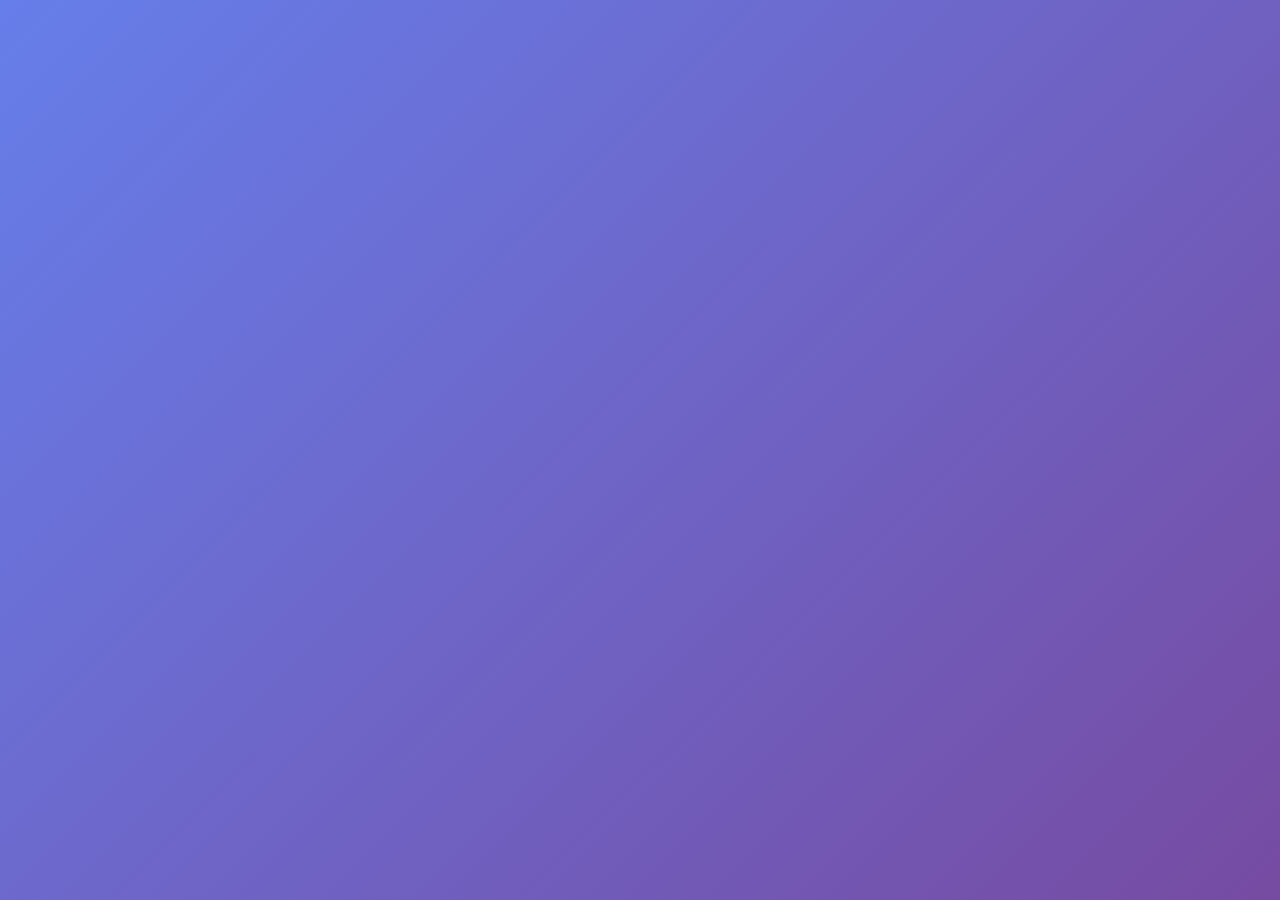
<file: index.html>
<!DOCTYPE html>
<html lang="en">
<head>
    <meta charset="UTF-8">
    <meta name="viewport" content="width=device-width, initial-scale=1.0">
    <title>🍳 Kids Kitchen - Fun Recipes for Young Cooks! 👨‍🍳</title>
    <link rel="stylesheet" href="style.css">
</head>
<body>
    <header>
        <h1>🍳 Kids Kitchen 👨‍🍳</h1>
        <p>Easy & Fun Recipes for Young Chefs!</p>
        <div class="user-info">
            <span id="welcomeUser"></span>
            <button onclick="openSettings()" class="settings-btn">⚙️ Settings</button>
            <button onclick="openFeedback()" class="settings-btn">📝 Feedback</button>
            <button onclick="logout()" class="logout-btn">Logout 🚪</button>
        </div>
    </header>

    <main>
        <!-- Age Class Selection Screen -->
        <div id="classSelection" class="class-selection">
            <h2>🍳 Choose Your Cooking Level! 👨🍳</h2>
            <div class="age-classes">
                <div class="age-class-card" onclick="selectClass('beginner')">
                    <div class="class-icon">🐣</div>
                    <h3>Beginner Chef</h3>
                    <p>Ages 4-6 years</p>
                    <p class="recipe-count">35 Easy Recipes</p>
                    <div class="class-description">Simple snacks & drinks with no cooking!</div>
                </div>
                
                <div class="age-class-card" onclick="selectClass('intermediate')">
                    <div class="class-icon">🧒</div>
                    <h3>Intermediate Chef</h3>
                    <p>Ages 7-9 years</p>
                    <p class="recipe-count">35 Fun Recipes</p>
                    <div class="class-description">Sandwiches, wraps & easy cooking!</div>
                </div>
                
                <div class="age-class-card" onclick="selectClass('advanced')">
                    <div class="class-icon">👨‍🍳</div>
                    <h3>Advanced Chef</h3>
                    <p>Ages 10+ years</p>
                    <p class="recipe-count">35 Cool Recipes</p>
                    <div class="class-description">Baking, cooking & real chef skills!</div>
                </div>
            </div>
        </div>
        
        <!-- Recipe List Screen -->
        <div id="recipeSection" class="recipe-section" style="display: none;">
            <div class="back-section">
                <button class="back-btn" onclick="goBack()">← Back to Classes</button>
                <h2 id="selectedClassTitle">Recipes</h2>
                
                <div class="search-section">
                    <input type="text" id="searchInput" placeholder="🔍 Search recipes by name or ingredients..." oninput="searchRecipes()">
                    <button class="clear-btn" onclick="clearSearch()">✖</button>
                </div>
            </div>
            
            <div class="recipe-grid" id="recipeGrid">
                <!-- Recipe cards will be generated by JavaScript -->
            </div>
        </div>
    </main>

    <!-- Recipe Modal -->
    <div id="recipeModal" class="modal">
        <div class="modal-content">
            <span class="close" onclick="closeModal()">&times;</span>
            <div class="speech-controls">
                <button id="readRecipeBtn" class="speech-btn" onclick="readRecipe()">🔊 Read Recipe</button>
                <button id="stopReadingBtn" class="speech-btn" onclick="stopReading()" style="display: none;">⏹️ Stop Reading</button>
                <div class="dropdown-controls" style="display: none;" id="dropdownControls">
                    <button class="speech-btn" onclick="readStepByStep()">📝 Read Step by Step</button>
                    <button class="speech-btn" onclick="readIngredients()">🛒 Read Ingredients Only</button>
                    <button class="speech-btn" onclick="readSteps()">👨🍳 Read Steps Only</button>
                    <button class="speech-btn" onclick="enterFullscreenReading()">📺 Fullscreen Reading</button>
                </div>
                <button class="dropdown-btn" onclick="toggleDropdown()">▼ More Options</button>
            </div>
            <div id="recipeContent"></div>
        </div>
    </div>

    <!-- Settings Modal -->
    <div id="settingsModal" class="modal">
        <div class="modal-content">
            <span class="close" onclick="closeSettings()">&times;</span>
            <div class="settings-content">
                <h2>⚙️ Settings / הגדרות</h2>
                
                <div class="setting-group">
                    <h3>🔊 Reading Settings</h3>
                    
                    <div class="setting-item">
                        <label for="readingSpeed">Reading Speed:</label>
                        <input type="range" id="readingSpeed" min="0.5" max="1.5" step="0.1" value="0.8">
                        <span id="speedValue">0.8x</span>
                    </div>
                    
                    <div class="setting-item">
                        <label for="stepDelay">Delay Between Steps:</label>
                        <input type="range" id="stepDelay" min="1" max="5" step="0.5" value="1.5">
                        <span id="delayValue">1.5s</span>
                    </div>
                    
                    <div class="setting-item">
                        <label for="voiceSelect">Voice:</label>
                        <select id="voiceSelect">
                            <option value="0">Default Voice</option>
                        </select>
                        <button class="test-voice-btn" onclick="testVoice()">🎤 Test Voice</button>
                    </div>
                </div>
                
                <div class="setting-group">
                    <h3>🎨 Theme Settings</h3>
                    
                    <div class="setting-item">
                        <label for="colorTheme">Color Theme:</label>
                        <select id="colorTheme">
                            <option value="default">Default (Blue/Purple)</option>
                            <option value="green">Green Theme</option>
                            <option value="pink">Pink Theme</option>
                            <option value="orange">Orange Theme</option>
                        </select>
                    </div>
                    
                    <div class="setting-item">
                        <label for="fontSize">Text Size:</label>
                        <input type="range" id="fontSize" min="12" max="20" step="1" value="16">
                        <span id="fontValue">16px</span>
                    </div>
                </div>
                
                <div class="settings-buttons">
                    <button class="save-btn" onclick="saveSettings()">💾 Save Settings</button>
                    <button class="reset-btn" onclick="resetSettings()">🔄 Reset to Default</button>
                </div>
            </div>
        </div>
    </div>

    <!-- Fullscreen Reading Mode -->
    <div id="fullscreenReader" class="fullscreen-reader" style="display: none;">
        <div class="fullscreen-content">
            <div class="fullscreen-header">
                <h1 id="fullscreenTitle">🍳 Recipe Reading Mode</h1>
                <button class="exit-fullscreen" onclick="exitFullscreenReading()">❌ Exit Fullscreen</button>
            </div>
            
            <div class="fullscreen-body">
                <div class="main-recipe-area">
                    <div id="fullscreenRecipeContent"></div>
                </div>
                
                <div class="current-line-window">
                    <h3>📝 Currently Reading:</h3>
                    <div id="currentLineDisplay">
                        <p>Click "Start Reading" to begin...</p>
                    </div>
                    
                    <div class="fullscreen-controls">
                        <button class="fs-btn" onclick="startFullscreenReading()">🔊 Start Reading</button>
                        <button class="fs-btn" onclick="pauseFullscreenReading()" style="display: none;" id="pauseBtn">⏸️ Pause</button>
                        <button class="fs-btn" onclick="stopFullscreenReading()">⏹️ Stop</button>
                    </div>
                </div>
            </div>
        </div>
    </div>

    <script src="script.js"></script>
    <script>
        // Check if user is logged in
        window.onload = function() {
            const currentUser = localStorage.getItem('currentUser');
            if (!currentUser) {
                window.location.href = 'login.html';
            } else {
                document.getElementById('welcomeUser').textContent = '👨🍳 Welcome, ' + currentUser + '!';
            }
        };

        function logout() {
            localStorage.removeItem('currentUser');
            window.location.href = 'login.html';
        }

        // Settings functions
        function openSettings() {
            document.getElementById('settingsModal').style.display = 'block';
            loadSettings();
        }

        function closeSettings() {
            document.getElementById('settingsModal').style.display = 'none';
        }

        function openFeedback() {
            window.location.href = 'feedback.html';
        }

        function loadSettings() {
            const settings = JSON.parse(localStorage.getItem('cookKidsSettings') || '{}');
            
            document.getElementById('readingSpeed').value = settings.readingSpeed || 0.8;
            document.getElementById('stepDelay').value = settings.stepDelay || 1.5;
            document.getElementById('colorTheme').value = settings.colorTheme || 'default';
            document.getElementById('fontSize').value = settings.fontSize || 16;
            
            loadVoices();
            document.getElementById('voiceSelect').value = settings.selectedVoice || 0;
            
            updateSettingsDisplay();
            applyTheme(settings.colorTheme || 'default');
        }

        function saveSettings() {
            const settings = {
                readingSpeed: parseFloat(document.getElementById('readingSpeed').value),
                stepDelay: parseFloat(document.getElementById('stepDelay').value),
                colorTheme: document.getElementById('colorTheme').value,
                fontSize: parseInt(document.getElementById('fontSize').value),
                selectedVoice: parseInt(document.getElementById('voiceSelect').value)
            };
            
            localStorage.setItem('cookKidsSettings', JSON.stringify(settings));
            applyTheme(settings.colorTheme);
            document.body.style.fontSize = settings.fontSize + 'px';
            
            showNotification('✅ Settings saved!', 'success');
            closeSettings();
        }

        function resetSettings() {
            localStorage.removeItem('cookKidsSettings');
            loadSettings();
            showNotification('🔄 Settings reset to default!', 'info');
        }

        function updateSettingsDisplay() {
            document.getElementById('speedValue').textContent = document.getElementById('readingSpeed').value + 'x';
            document.getElementById('delayValue').textContent = document.getElementById('stepDelay').value + 's';
            document.getElementById('fontValue').textContent = document.getElementById('fontSize').value + 'px';
        }

        function applyTheme(theme) {
            document.body.className = theme + '-theme';
        }

        // Load available voices
        function loadVoices() {
            const voices = speechSynthesis.getVoices();
            const voiceSelect = document.getElementById('voiceSelect');
            voiceSelect.innerHTML = '';
            
            voices.forEach((voice, index) => {
                const option = document.createElement('option');
                option.value = index;
                option.textContent = `${voice.name} (${voice.lang})`;
                voiceSelect.appendChild(option);
            });
        }

        // Test selected voice
        function testVoice() {
            const testText = 'Hello! This is how I sound when reading recipes!';
            const settings = JSON.parse(localStorage.getItem('cookKidsSettings') || '{}');
            const voices = speechSynthesis.getVoices();
            const selectedVoiceIndex = document.getElementById('voiceSelect').value;
            
            const utterance = new SpeechSynthesisUtterance(testText);
            utterance.voice = voices[selectedVoiceIndex];
            utterance.rate = settings.readingSpeed || 0.8;
            utterance.pitch = 1;
            utterance.volume = 1;
            
            speechSynthesis.speak(utterance);
        }

        // Update display values when sliders change
        document.addEventListener('DOMContentLoaded', function() {
            document.getElementById('readingSpeed').oninput = updateSettingsDisplay;
            document.getElementById('stepDelay').oninput = updateSettingsDisplay;
            document.getElementById('fontSize').oninput = updateSettingsDisplay;
            
            // Load voices when they become available
            speechSynthesis.onvoiceschanged = loadVoices;
            
            loadSettings();
        });
        
        // Notification system
        function showNotification(message, type = 'info') {
            const notification = document.createElement('div');
            notification.className = `notification ${type}`;
            notification.textContent = message;
            
            document.body.appendChild(notification);
            
            setTimeout(() => notification.classList.add('show'), 100);
            
            setTimeout(() => {
                notification.classList.remove('show');
                setTimeout(() => document.body.removeChild(notification), 300);
            }, 3000);
        }
    </script>
</body>
</html>
</file>
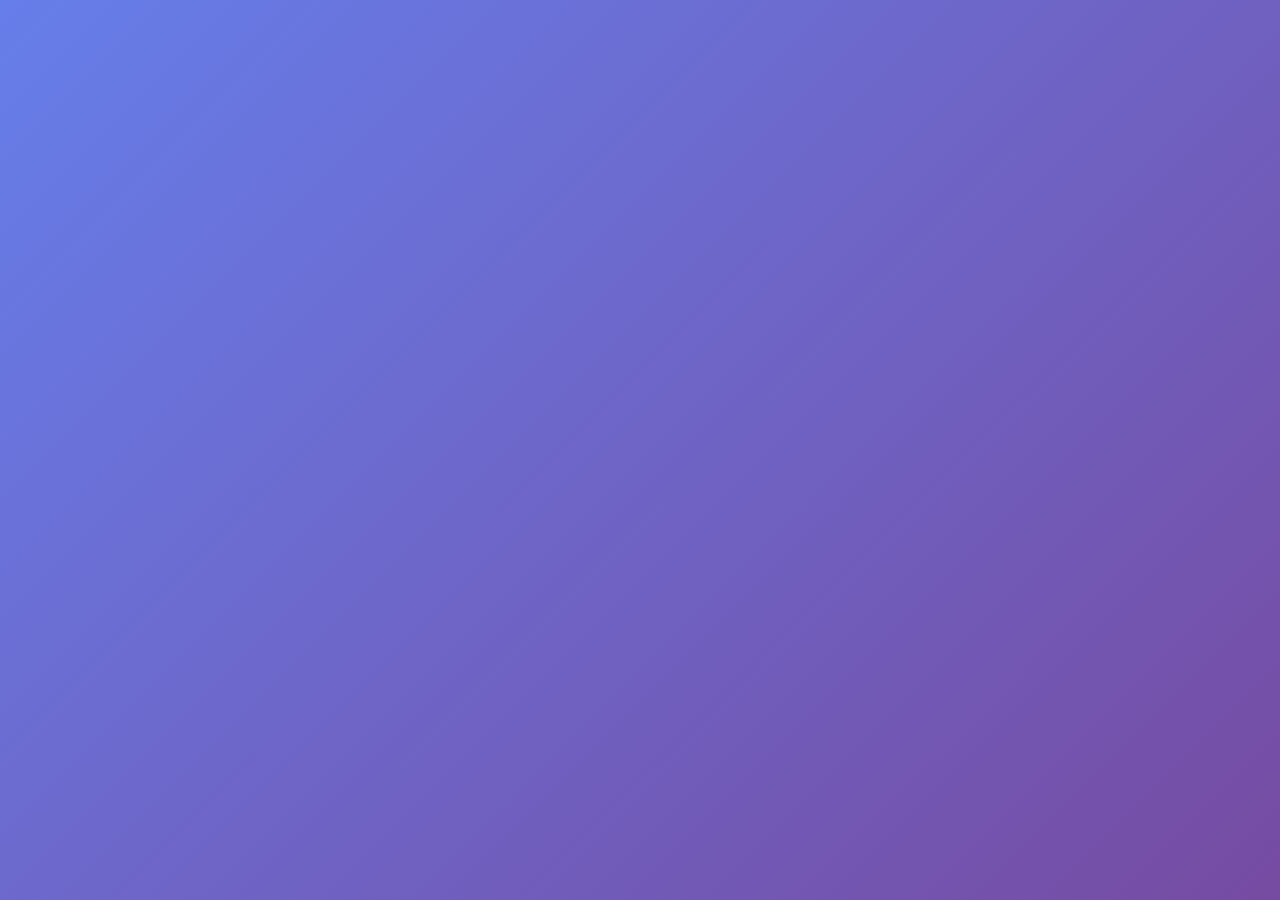
<file: final project/index.html>
<!DOCTYPE html>
<html lang="en">
<head>
    <meta charset="UTF-8">
    <meta name="viewport" content="width=device-width, initial-scale=1.0">
    <title>🍳 Kids Kitchen - Fun Recipes for Young Cooks! 👨‍🍳</title>
    <link rel="stylesheet" href="style.css">
</head>
<body>
    <header>
        <h1>🍳 Kids Kitchen 👨‍🍳</h1>
        <p>Easy & Fun Recipes for Young Chefs!</p>
        <div class="user-info">
            <span id="welcomeUser"></span>
            <button onclick="openSettings()" class="settings-btn">⚙️ Settings</button>
            <button onclick="openFeedback()" class="settings-btn">📝 Feedback</button>
            <button onclick="logout()" class="logout-btn">Logout 🚪</button>
        </div>
    </header>

    <main>
        <!-- Age Class Selection Screen -->
        <div id="classSelection" class="class-selection">
            <h2>🍳 Choose Your Cooking Level! 👨🍳</h2>
            <div class="age-classes">
                <div class="age-class-card" onclick="selectClass('beginner')">
                    <div class="class-icon">🐣</div>
                    <h3>Beginner Chef</h3>
                    <p>Ages 4-6 years</p>
                    <p class="recipe-count">35 Easy Recipes</p>
                    <div class="class-description">Simple snacks & drinks with no cooking!</div>
                </div>
                
                <div class="age-class-card" onclick="selectClass('intermediate')">
                    <div class="class-icon">🧒</div>
                    <h3>Intermediate Chef</h3>
                    <p>Ages 7-9 years</p>
                    <p class="recipe-count">35 Fun Recipes</p>
                    <div class="class-description">Sandwiches, wraps & easy cooking!</div>
                </div>
                
                <div class="age-class-card" onclick="selectClass('advanced')">
                    <div class="class-icon">👨‍🍳</div>
                    <h3>Advanced Chef</h3>
                    <p>Ages 10+ years</p>
                    <p class="recipe-count">35 Cool Recipes</p>
                    <div class="class-description">Baking, cooking & real chef skills!</div>
                </div>
            </div>
        </div>
        
        <!-- Recipe List Screen -->
        <div id="recipeSection" class="recipe-section" style="display: none;">
            <div class="back-section">
                <button class="back-btn" onclick="goBack()">← Back to Classes</button>
                <h2 id="selectedClassTitle">Recipes</h2>
                
                <div class="search-section">
                    <input type="text" id="searchInput" placeholder="🔍 Search recipes by name or ingredients..." oninput="searchRecipes()">
                    <button class="clear-btn" onclick="clearSearch()">✖</button>
                </div>
            </div>
            
            <div class="recipe-grid" id="recipeGrid">
                <!-- Recipe cards will be generated by JavaScript -->
            </div>
        </div>
    </main>

    <!-- Recipe Modal -->
    <div id="recipeModal" class="modal">
        <div class="modal-content">
            <span class="close" onclick="closeModal()">&times;</span>
            <div class="speech-controls">
                <button id="readRecipeBtn" class="speech-btn" onclick="readRecipe()">🔊 Read Recipe</button>
                <button id="stopReadingBtn" class="speech-btn" onclick="stopReading()" style="display: none;">⏹️ Stop Reading</button>
                <button id="continueReadingBtn" class="speech-btn" onclick="continueReading()" style="display: none;">▶️ Continue</button>
                <div class="dropdown-controls" style="display: none;" id="dropdownControls">
                    <button class="speech-btn" onclick="readStepByStep()">📝 Read Step by Step</button>
                    <button class="speech-btn" onclick="readIngredients()">🛒 Read Ingredients Only</button>
                    <button class="speech-btn" onclick="readSteps()">👨🍳 Read Steps Only</button>
                    <button class="speech-btn" onclick="enterFullscreenReading()">📺 Fullscreen Reading</button>
                </div>
                <button class="dropdown-btn" onclick="toggleDropdown()">▼ More Options</button>
            </div>
            <div id="recipeContent"></div>
        </div>
    </div>

    <!-- Settings Modal -->
    <div id="settingsModal" class="modal">
        <div class="modal-content">
            <span class="close" onclick="closeSettings()">&times;</span>
            <div class="settings-content">
                <h2>⚙️ Settings / הגדרות</h2>
                
                <div class="setting-group">
                    <h3>🔊 Reading Settings</h3>
                    
                    <div class="setting-item">
                        <label for="readingSpeed">Reading Speed:</label>
                        <input type="range" id="readingSpeed" min="0.5" max="1.5" step="0.1" value="0.8">
                        <span id="speedValue">0.8x</span>
                    </div>
                    
                    <div class="setting-item">
                        <label for="stepDelay">Delay Between Steps:</label>
                        <input type="range" id="stepDelay" min="1" max="5" step="0.5" value="1.5">
                        <span id="delayValue">1.5s</span>
                    </div>
                    
                    <div class="setting-item">
                        <label for="voiceSelect">Voice:</label>
                        <select id="voiceSelect">
                            <option value="0">Default Voice</option>
                        </select>
                        <button class="test-voice-btn" onclick="testVoice()">🎤 Test Voice</button>
                    </div>
                </div>
                
                <div class="setting-group">
                    <h3>🎨 Theme Settings</h3>
                    
                    <div class="setting-item">
                        <label for="colorTheme">Color Theme:</label>
                        <select id="colorTheme">
                            <option value="default">Default (Blue/Purple)</option>
                            <option value="green">Green Theme</option>
                            <option value="pink">Pink Theme</option>
                            <option value="orange">Orange Theme</option>
                        </select>
                    </div>
                    
                    <div class="setting-item">
                        <label for="fontSize">Text Size:</label>
                        <input type="range" id="fontSize" min="12" max="20" step="1" value="16">
                        <span id="fontValue">16px</span>
                    </div>
                </div>
                
                <div class="settings-buttons">
                    <button class="save-btn" onclick="saveSettings()">💾 Save Settings</button>
                    <button class="reset-btn" onclick="resetSettings()">🔄 Reset to Default</button>
                </div>
            </div>
        </div>
    </div>

    <!-- Fullscreen Reading Mode -->
    <div id="fullscreenReader" class="fullscreen-reader" style="display: none;">
        <div class="fullscreen-content">
            <div class="fullscreen-header">
                <h1 id="fullscreenTitle">🍳 Recipe Reading Mode</h1>
                <button class="exit-fullscreen" onclick="exitFullscreenReading()">❌ Exit Fullscreen</button>
            </div>
            
            <div class="fullscreen-body">
                <div class="main-recipe-area">
                    <div id="fullscreenRecipeContent"></div>
                </div>
                
                <div class="current-line-window">
                    <h3>📝 Currently Reading:</h3>
                    <div id="currentLineDisplay">
                        <p>Click "Start Reading" to begin...</p>
                    </div>
                    
                    <div class="fullscreen-controls">
                        <button class="fs-btn" onclick="startFullscreenReading()">🔊 Start Reading</button>
                        <button class="fs-btn" onclick="pauseFullscreenReading()" style="display: none;" id="pauseBtn">⏸️ Pause</button>
                        <button class="fs-btn" onclick="stopFullscreenReading()">⏹️ Stop</button>
                    </div>
                </div>
            </div>
        </div>
    </div>

    <script src="script.js"></script>
    <script>
        // Check if user is logged in
        window.onload = function() {
            const currentUser = localStorage.getItem('currentUser');
            if (!currentUser) {
                window.location.href = 'login.html';
            } else {
                document.getElementById('welcomeUser').textContent = '👨🍳 Welcome, ' + currentUser + '!';
            }
        };

        // Handle spacebar for pause/resume
        document.addEventListener('keydown', function(event) {
            if (event.code === 'Space' && document.getElementById('recipeModal').style.display === 'block') {
                event.preventDefault();
                
                if (isPaused) {
                    continueReading();
                } else if (isReading) {
                    stopReading();
                } else {
                    // If not reading at all, start step-by-step reading
                    readStepByStep();
                }
            }
        });

        function logout() {
            localStorage.removeItem('currentUser');
            window.location.href = 'login.html';
        }

        // Settings functions
        function openSettings() {
            document.getElementById('settingsModal').style.display = 'block';
            loadSettings();
        }

        function closeSettings() {
            document.getElementById('settingsModal').style.display = 'none';
        }

        function openFeedback() {
            window.location.href = 'feedback.html';
        }

        function loadSettings() {
            const settings = JSON.parse(localStorage.getItem('cookKidsSettings') || '{}');
            
            document.getElementById('readingSpeed').value = settings.readingSpeed || 0.8;
            document.getElementById('stepDelay').value = settings.stepDelay || 1.5;
            document.getElementById('colorTheme').value = settings.colorTheme || 'default';
            document.getElementById('fontSize').value = settings.fontSize || 16;
            
            loadVoices();
            document.getElementById('voiceSelect').value = settings.selectedVoice || 0;
            
            updateSettingsDisplay();
            applyTheme(settings.colorTheme || 'default');
        }

        function saveSettings() {
            const settings = {
                readingSpeed: parseFloat(document.getElementById('readingSpeed').value),
                stepDelay: parseFloat(document.getElementById('stepDelay').value),
                colorTheme: document.getElementById('colorTheme').value,
                fontSize: parseInt(document.getElementById('fontSize').value),
                selectedVoice: parseInt(document.getElementById('voiceSelect').value)
            };
            
            localStorage.setItem('cookKidsSettings', JSON.stringify(settings));
            applyTheme(settings.colorTheme);
            document.body.style.fontSize = settings.fontSize + 'px';
            
            showNotification('✅ Settings saved!', 'success');
            closeSettings();
        }

        function resetSettings() {
            localStorage.removeItem('cookKidsSettings');
            loadSettings();
            showNotification('🔄 Settings reset to default!', 'info');
        }

        function updateSettingsDisplay() {
            document.getElementById('speedValue').textContent = document.getElementById('readingSpeed').value + 'x';
            document.getElementById('delayValue').textContent = document.getElementById('stepDelay').value + 's';
            document.getElementById('fontValue').textContent = document.getElementById('fontSize').value + 'px';
        }

        function applyTheme(theme) {
            document.body.className = theme + '-theme';
        }

        // Load available voices
        function loadVoices() {
            const voices = speechSynthesis.getVoices();
            const voiceSelect = document.getElementById('voiceSelect');
            voiceSelect.innerHTML = '';
            
            voices.forEach((voice, index) => {
                const option = document.createElement('option');
                option.value = index;
                option.textContent = `${voice.name} (${voice.lang})`;
                voiceSelect.appendChild(option);
            });
        }

        // Test selected voice
        function testVoice() {
            const testText = 'Hello! This is how I sound when reading recipes!';
            const settings = JSON.parse(localStorage.getItem('cookKidsSettings') || '{}');
            const voices = speechSynthesis.getVoices();
            const selectedVoiceIndex = document.getElementById('voiceSelect').value;
            
            const utterance = new SpeechSynthesisUtterance(testText);
            utterance.voice = voices[selectedVoiceIndex];
            utterance.rate = settings.readingSpeed || 0.8;
            utterance.pitch = 1;
            utterance.volume = 1;
            
            speechSynthesis.speak(utterance);
        }

        // Update display values when sliders change
        document.addEventListener('DOMContentLoaded', function() {
            document.getElementById('readingSpeed').oninput = updateSettingsDisplay;
            document.getElementById('stepDelay').oninput = updateSettingsDisplay;
            document.getElementById('fontSize').oninput = updateSettingsDisplay;
            
            // Load voices when they become available
            speechSynthesis.onvoiceschanged = loadVoices;
            
            loadSettings();
        });
        
        // Notification system
        function showNotification(message, type = 'info') {
            const notification = document.createElement('div');
            notification.className = `notification ${type}`;
            notification.textContent = message;
            
            document.body.appendChild(notification);
            
            setTimeout(() => notification.classList.add('show'), 100);
            
            setTimeout(() => {
                notification.classList.remove('show');
                setTimeout(() => document.body.removeChild(notification), 300);
            }, 3000);
        }
    </script>
</body>
</html>
</file>
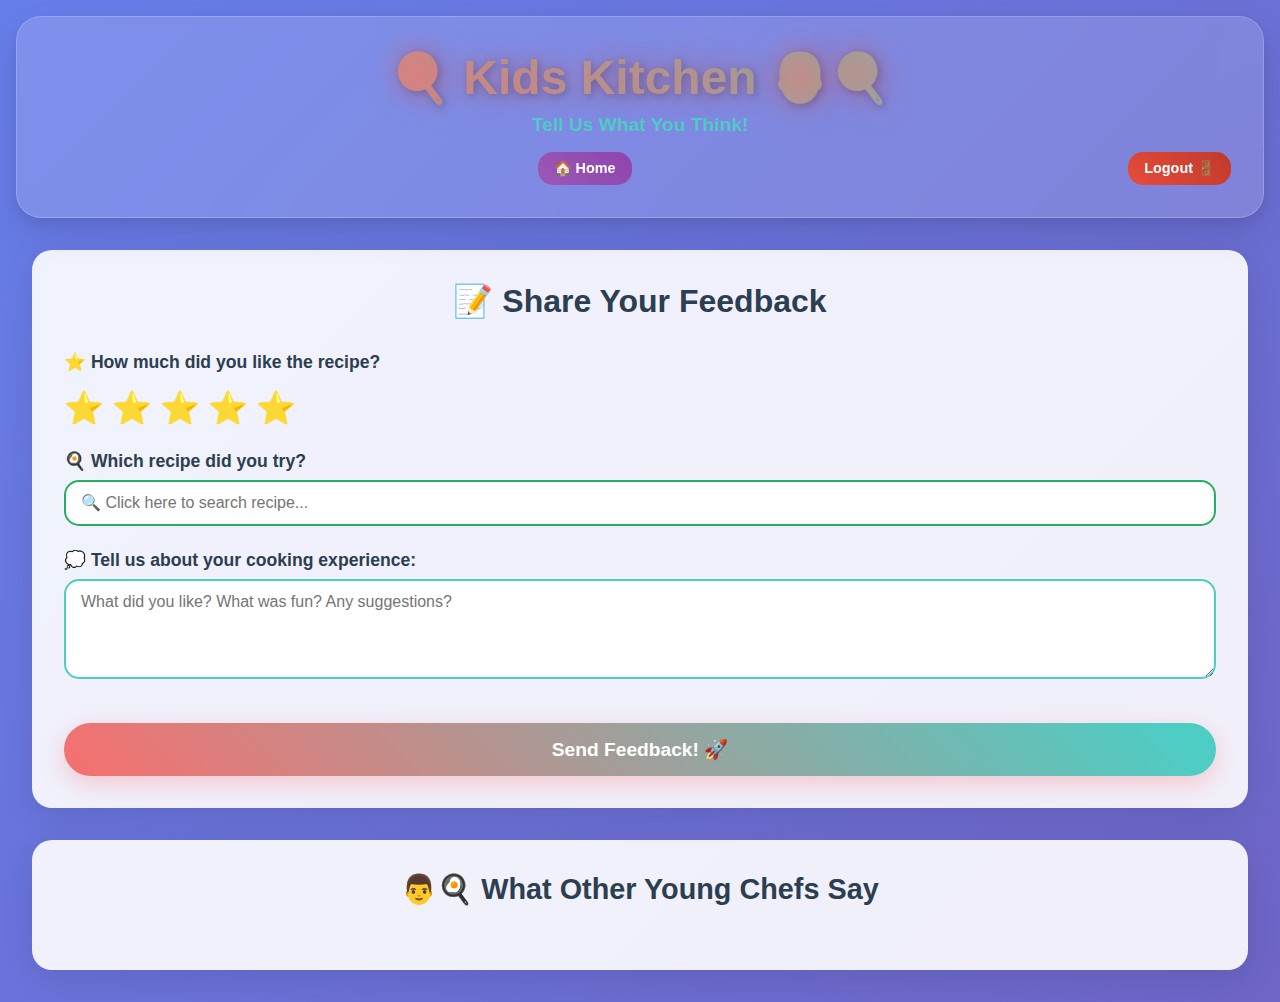
<file: feedback.html>
<!DOCTYPE html>
<html lang="en">
<head>
    <meta charset="UTF-8">
    <meta name="viewport" content="width=device-width, initial-scale=1.0">
    <title>🍳 Kids Kitchen - Feedback 👨🍳</title>
    <link rel="stylesheet" href="style.css">
    <script src="feedback.js" defer></script>
    <style>
        .autocomplete-container {
            position: relative;
            width: 100%;
        }
        .suggestions-list {
            position: absolute;
            top: 100%;
            left: 0;
            right: 0;
            background: white;
            border: 1px solid #ddd;
            border-radius: 5px;
            max-height: 200px;
            overflow-y: auto;
            z-index: 1000;
            display: none;
        }
        .suggestion-item {
            padding: 10px;
            cursor: pointer;
            border-bottom: 1px solid #eee;
        }
        .suggestion-item:hover {
            background-color: #f0f0f0;
        }
        .suggestion-item:last-child {
            border-bottom: none;
        }
    </style>
</head>
<body>
    <header>
        <h1>🍳 Kids Kitchen 👨🍳</h1>
        <p>Tell Us What You Think!</p>
        <div class="user-info">
            <span id="welcomeUser"></span>
            <button onclick="goHome()" class="settings-btn">🏠 Home</button>
            <button onclick="logout()" class="logout-btn">Logout 🚪</button>
        </div>
    </header>

    <main>
        <div class="feedback-container">
            <h2>📝 Share Your Feedback</h2>
            
            <form id="feedbackForm">
                <div class="input-group">
                    <label for="rating">⭐ How much did you like the recipe?</label>
                    <div class="star-rating">
                        <span class="star" onclick="setRating(1)">⭐</span>
                        <span class="star" onclick="setRating(2)">⭐</span>
                        <span class="star" onclick="setRating(3)">⭐</span>
                        <span class="star" onclick="setRating(4)">⭐</span>
                        <span class="star" onclick="setRating(5)">⭐</span>
                    </div>
                    <input type="hidden" id="rating" name="rating" required>
                </div>
                
                <div class="input-group">
                    <label for="recipe">🍳 Which recipe did you try?</label>
                    <div class="autocomplete-container">
                        <input type="text" id="recipeInput" placeholder="🔍 Click here to search recipe..." oninput="showSuggestions()" onblur="hideSuggestions()" onclick="showSuggestions()">
                        <div id="suggestions" class="suggestions-list"></div>
                    </div>
                    <input type="hidden" id="recipe" name="recipe" required>


                </div>
                
                <div class="input-group">
                    <label for="comment">💭 Tell us about your cooking experience:</label>
                    <textarea id="comment" name="comment" rows="4" placeholder="What did you like? What was fun? Any suggestions?"></textarea>
                </div>
                
                <button type="submit" class="feedback-btn">Send Feedback! 🚀</button>
            </form>
        </div>

        <div class="feedback-list">
            <h2>👨🍳 What Other Young Chefs Say</h2>
            <div id="feedbackDisplay"></div>
        </div>
    </main>


</body>
</html>
</file>
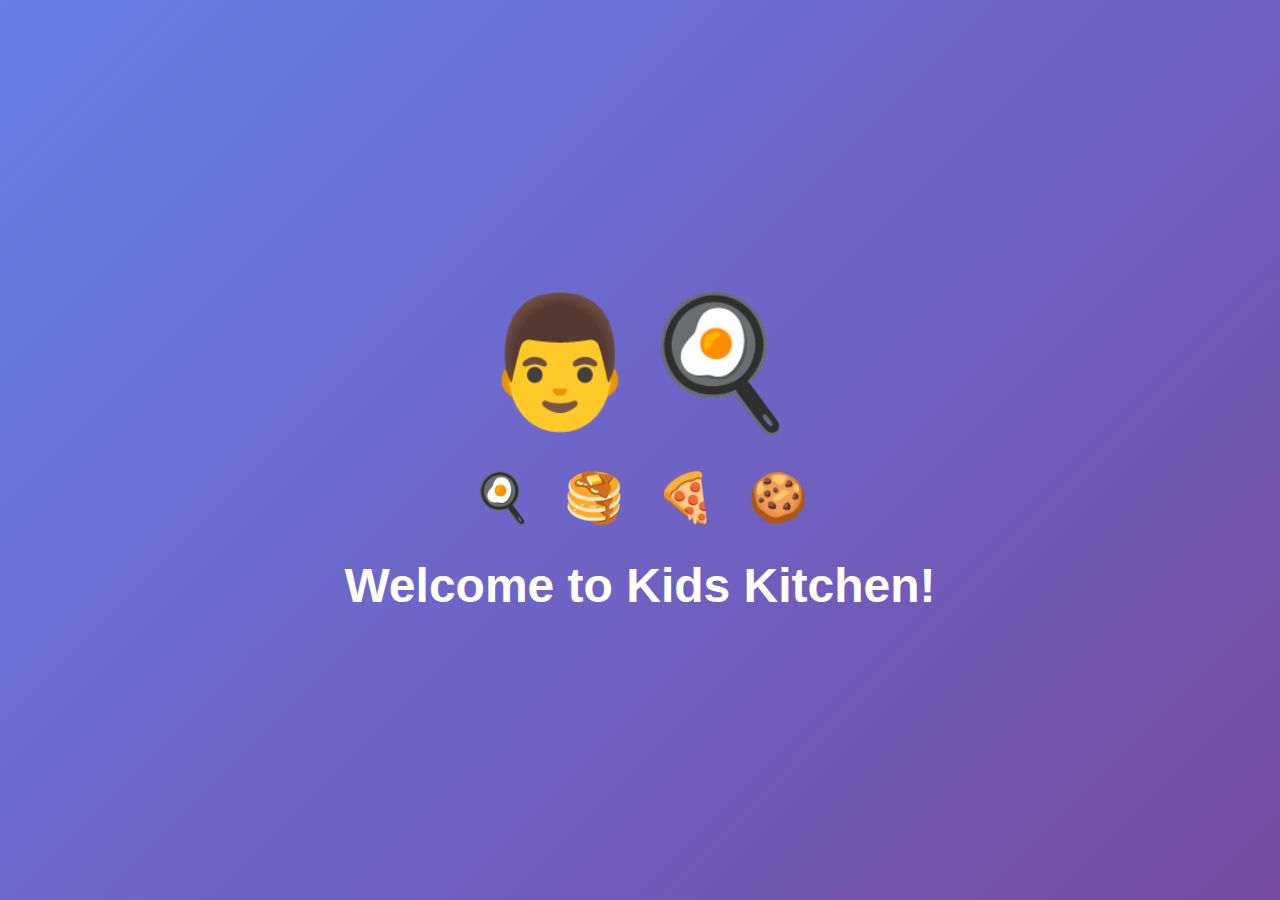
<file: login.html>
<!DOCTYPE html>
<html lang="en" dir="ltr">
<head>
    <meta charset="UTF-8">
    <meta name="viewport" content="width=device-width, initial-scale=1.0">
    <title>🍳 Kids Kitchen - Login 👨🍳</title>
    <link rel="stylesheet" href="style.css">
</head>
<body>
    <!-- Animation Screen -->
    <div id="animationScreen" class="animation-screen">
        <div class="chef-animation">
            <div class="chef-hat">👨🍳</div>
            <div class="cooking-items">
                <span class="item item1">🍳</span>
                <span class="item item2">🥞</span>
                <span class="item item3">🍕</span>
                <span class="item item4">🍪</span>
            </div>
            <h1 class="welcome-text">Welcome to Kids Kitchen!</h1>
        </div>
    </div>

    <!-- Login Container -->
    <div id="loginContainer" class="login-container" style="display: none;">
        <div class="login-box">
            <h1>🍳 Welcome to Kids Kitchen! 👨🍳</h1>
            <p>Login to start cooking!</p>
            
            <form id="loginForm">
                <div class="input-group">
                    <label for="username">👤 Username:</label>
                    <input type="text" id="username" name="username" required minlength="3" maxlength="20">
                    <span class="error" id="usernameError"></span>
                </div>
                
                <div class="input-group">
                    <label for="password">🔒 Password:</label>
                    <input type="password" id="password" name="password" required minlength="4">
                    <span class="error" id="passwordError"></span>
                </div>
                
                <button type="submit" class="login-btn">Let's Cook! 🚀</button>
                <button type="button" class="register-btn" onclick="showRegister()">New Chef? Sign Up! 👨‍🍳</button>
            </form>
            
            <!-- Registration Form -->
            <form id="registerForm" style="display: none;">
                <h2>🆕 Create New Chef Account</h2>
                <div class="input-group">
                    <label for="newUsername">👤 Choose Username:</label>
                    <input type="text" id="newUsername" name="newUsername" required minlength="3" maxlength="20" pattern="[a-zA-Z]+">
                    <span class="error" id="newUsernameError"></span>
                    <small>3-20 characters, letters only</small>
                </div>
                
                <div class="input-group">
                    <label for="newPassword">🔒 Choose Password:</label>
                    <input type="password" id="newPassword" name="newPassword" required minlength="4" maxlength="50">
                    <span class="error" id="newPasswordError"></span>
                    <small>At least 4 characters</small>
                </div>
                
                <button type="submit" class="login-btn">Create Account! 🎉</button>
                <button type="button" class="register-btn" onclick="showLogin()">Back to Login 🔙</button>
            </form>
        </div>
    </div>

    <script>
        // Initialize default user if no users exist
        if (!localStorage.getItem('kidsKitchenUsers')) {
            const defaultUsers = {
                'chef': 'cook123'
            };
            localStorage.setItem('kidsKitchenUsers', JSON.stringify(defaultUsers));
        }

        // Login form
        document.getElementById('loginForm').addEventListener('submit', function(e) {
            e.preventDefault();
            clearErrors();
            
            const username = document.getElementById('username').value.trim();
            const password = document.getElementById('password').value;
            
            if (!validateLogin(username, password)) return;
            
            const users = JSON.parse(localStorage.getItem('kidsKitchenUsers'));
            
            if (users[username] && users[username] === password) {
                localStorage.setItem('currentUser', username);
                showNotification('🎉 Welcome, ' + username + '! Let\'s start cooking!', 'success');
                showLoginSuccess(username);
            } else {
                showError('passwordError', 'Invalid username or password!');
            }
        });

        // Registration form
        document.getElementById('registerForm').addEventListener('submit', function(e) {
            e.preventDefault();
            clearErrors();
            
            const username = document.getElementById('newUsername').value.trim();
            const password = document.getElementById('newPassword').value;
            
            if (!validateRegistration(username, password)) return;
            
            const users = JSON.parse(localStorage.getItem('kidsKitchenUsers'));
            
            if (users[username]) {
                showError('newUsernameError', 'Username already exists!');
                return;
            }
            
            users[username] = password;
            localStorage.setItem('kidsKitchenUsers', JSON.stringify(users));
            localStorage.setItem('currentUser', username);
            
            showNotification('🎉 Welcome to Kids Kitchen, ' + username + '! Account created!', 'success');
            showLoginSuccess(username);
        });

        function showRegister() {
            document.getElementById('loginForm').style.display = 'none';
            document.getElementById('registerForm').style.display = 'block';
        }

        function showLogin() {
            document.getElementById('loginForm').style.display = 'block';
            document.getElementById('registerForm').style.display = 'none';
            clearErrors();
        }

        function validateLogin(username, password) {
            let valid = true;
            
            if (username.length < 3) {
                showError('usernameError', 'Username must be at least 3 characters');
                valid = false;
            }
            
            if (password.length < 4) {
                showError('passwordError', 'Password must be at least 4 characters');
                valid = false;
            }
            
            return valid;
        }

        function validateRegistration(username, password) {
            let valid = true;
            
            if (username.length < 3 || username.length > 20) {
                showError('newUsernameError', 'Username must be 3-20 characters');
                valid = false;
            }
            
            if (!/^[a-zA-Z]+$/.test(username)) {
                showError('newUsernameError', 'Username can only contain letters');
                valid = false;
            }
            
            if (password.length < 4) {
                showError('newPasswordError', 'Password must be at least 4 characters');
                valid = false;
            }
            
            return valid;
        }

        function showError(elementId, message) {
            document.getElementById(elementId).textContent = message;
        }

        function clearErrors() {
            const errors = document.querySelectorAll('.error');
            errors.forEach(error => error.textContent = '');
        }

        // Animation on page load
        window.onload = function() {
            setTimeout(function() {
                document.getElementById('animationScreen').style.display = 'none';
                document.getElementById('loginContainer').style.display = 'flex';
                document.getElementById('loginContainer').classList.add('jump-in');
            }, 3000);
        };
        
        // Success animation
        function showLoginSuccess(username) {
            const successDiv = document.createElement('div');
            successDiv.className = 'login-success';
            successDiv.innerHTML = `
                <div class="success-content">
                    <div class="success-chef">👨🍳</div>
                    <h2>Welcome ${username}!</h2>
                    <div class="cooking-animation">
                        <span>🍳</span><span>🥞</span><span>🍕</span><span>🍪</span>
                    </div>
                </div>
            `;
            document.body.appendChild(successDiv);
            
            setTimeout(() => successDiv.classList.add('show'), 100);
            setTimeout(() => window.location.href = 'index.html', 2000);
        }
        
        // Notification system
        function showNotification(message, type = 'info') {
            const notification = document.createElement('div');
            notification.className = `notification ${type}`;
            notification.textContent = message;
            
            document.body.appendChild(notification);
            
            setTimeout(() => notification.classList.add('show'), 100);
            
            setTimeout(() => {
                notification.classList.remove('show');
                setTimeout(() => document.body.removeChild(notification), 300);
            }, 3000);
        }
    </script>
</body>
</html>
</file>
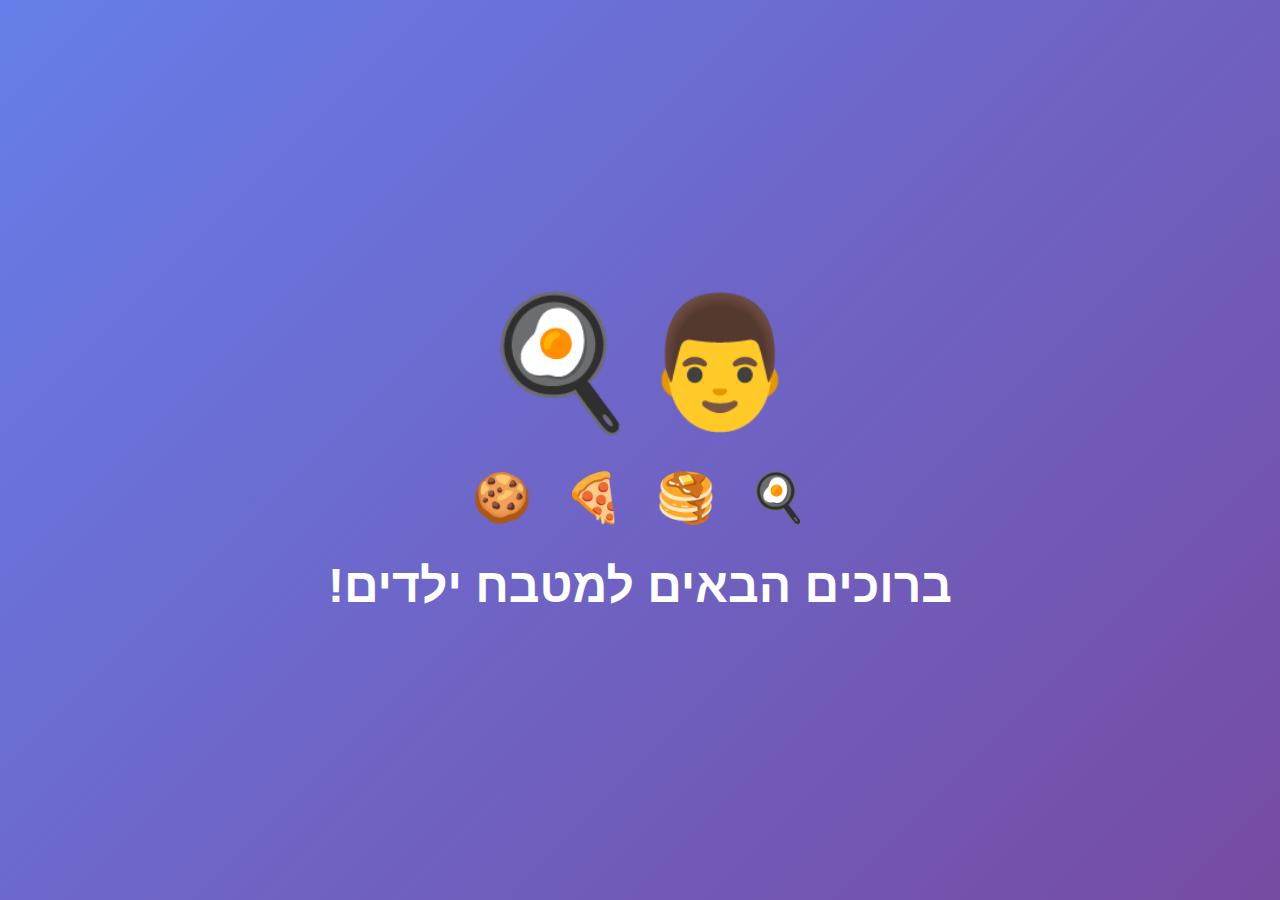
<file: login_hebrew.html>
<!DOCTYPE html>
<html lang="he" dir="rtl">
<head>
    <meta charset="UTF-8">
    <meta name="viewport" content="width=device-width, initial-scale=1.0">
    <title>🍳 מטבח ילדים - כניסה 👨🍳</title>
    <link rel="stylesheet" href="style.css">
</head>
<body>
    <!-- Animation Screen -->
    <div id="animationScreen" class="animation-screen">
        <div class="chef-animation">
            <div class="chef-hat">👨🍳</div>
            <div class="cooking-items">
                <span class="item item1">🍳</span>
                <span class="item item2">🥞</span>
                <span class="item item3">🍕</span>
                <span class="item item4">🍪</span>
            </div>
            <h1 class="welcome-text">ברוכים הבאים למטבח ילדים!</h1>
        </div>
    </div>

    <!-- Login Container -->
    <div id="loginContainer" class="login-container" style="display: none;">
        <div class="login-box">
            <h1>🍳 ברוכים הבאים למטבח ילדים! 👨🍳</h1>
            <p>התחברו כדי להתחיל לבשל!</p>
            
            <form id="loginForm">
                <div class="input-group">
                    <label for="username">👤 שם משתמש:</label>
                    <input type="text" id="username" name="username" required minlength="3" maxlength="20">
                    <span class="error" id="usernameError"></span>
                </div>
                
                <div class="input-group">
                    <label for="password">🔒 סיסמה:</label>
                    <input type="password" id="password" name="password" required minlength="4">
                    <span class="error" id="passwordError"></span>
                </div>
                
                <button type="submit" class="login-btn">בואו נבשל! 🚀</button>
                <button type="button" class="register-btn" onclick="showRegister()">שף חדש? הירשמו! 👨🍳</button>
            </form>
            
            <!-- Registration Form -->
            <form id="registerForm" style="display: none;">
                <h2>🆕 צרו חשבון שף חדש</h2>
                <div class="input-group">
                    <label for="newUsername">👤 בחרו שם משתמש:</label>
                    <input type="text" id="newUsername" name="newUsername" required minlength="3" maxlength="20" pattern="[a-zA-Z\u0590-\u05FF]+">
                    <span class="error" id="newUsernameError"></span>
                    <small>3-20 תווים, אותיות עברית או אנגלית בלבד</small>
                </div>
                
                <div class="input-group">
                    <label for="newPassword">🔒 בחרו סיסמה:</label>
                    <input type="password" id="newPassword" name="newPassword" required minlength="4" maxlength="50">
                    <span class="error" id="newPasswordError"></span>
                    <small>לפחות 4 תווים</small>
                </div>
                
                <button type="submit" class="login-btn">צרו חשבון! 🎉</button>
                <button type="button" class="register-btn" onclick="showLogin()">חזרה להתחברות 🔙</button>
            </form>
        </div>
    </div>

    <script>
        // Initialize default user if no users exist
        if (!localStorage.getItem('kidsKitchenUsers')) {
            const defaultUsers = {
                'שף': 'cook123'
            };
            localStorage.setItem('kidsKitchenUsers', JSON.stringify(defaultUsers));
        }

        // Login form
        document.getElementById('loginForm').addEventListener('submit', function(e) {
            e.preventDefault();
            clearErrors();
            
            const username = document.getElementById('username').value.trim();
            const password = document.getElementById('password').value;
            
            if (!validateLogin(username, password)) return;
            
            const users = JSON.parse(localStorage.getItem('kidsKitchenUsers'));
            
            if (users[username] && users[username] === password) {
                localStorage.setItem('currentUser', username);
                alert('🎉 ברוך הבא, ' + username + '! בואו נתחיל לבשל!');
                window.location.href = 'index_hebrew.html';
            } else {
                showError('passwordError', 'שם משתמש או סיסמה שגויים!');
            }
        });

        // Registration form
        document.getElementById('registerForm').addEventListener('submit', function(e) {
            e.preventDefault();
            clearErrors();
            
            const username = document.getElementById('newUsername').value.trim();
            const password = document.getElementById('newPassword').value;
            
            if (!validateRegistration(username, password)) return;
            
            const users = JSON.parse(localStorage.getItem('kidsKitchenUsers'));
            
            if (users[username]) {
                showError('newUsernameError', 'שם המשתמש כבר קיים!');
                return;
            }
            
            users[username] = password;
            localStorage.setItem('kidsKitchenUsers', JSON.stringify(users));
            localStorage.setItem('currentUser', username);
            
            alert('🎉 ברוכים הבאים למטבח ילדים, ' + username + '! החשבון נוצר!');
            window.location.href = 'index_hebrew.html';
        });

        function showRegister() {
            document.getElementById('loginForm').style.display = 'none';
            document.getElementById('registerForm').style.display = 'block';
        }

        function showLogin() {
            document.getElementById('loginForm').style.display = 'block';
            document.getElementById('registerForm').style.display = 'none';
            clearErrors();
        }

        function validateLogin(username, password) {
            let valid = true;
            
            if (username.length < 3) {
                showError('usernameError', 'שם המשתמש חייב להיות לפחות 3 תווים');
                valid = false;
            }
            
            if (password.length < 4) {
                showError('passwordError', 'הסיסמה חייבת להיות לפחות 4 תווים');
                valid = false;
            }
            
            return valid;
        }

        function validateRegistration(username, password) {
            let valid = true;
            
            if (username.length < 3 || username.length > 20) {
                showError('newUsernameError', 'שם המשתמש חייב להיות 3-20 תווים');
                valid = false;
            }
            
            if (!/^[a-zA-Z\u0590-\u05FF]+$/.test(username)) {
                showError('newUsernameError', 'שם המשתמש יכול להכיל רק אותיות עברית או אנגלית');
                valid = false;
            }
            
            if (password.length < 4) {
                showError('newPasswordError', 'הסיסמה חייבת להיות לפחות 4 תווים');
                valid = false;
            }
            
            return valid;
        }

        function showError(elementId, message) {
            document.getElementById(elementId).textContent = message;
        }

        function clearErrors() {
            const errors = document.querySelectorAll('.error');
            errors.forEach(error => error.textContent = '');
        }

        // Animation on page load
        window.onload = function() {
            setTimeout(function() {
                document.getElementById('animationScreen').style.display = 'none';
                document.getElementById('loginContainer').style.display = 'flex';
                document.getElementById('loginContainer').classList.add('jump-in');
            }, 3000);
        };
    </script>
</body>
</html>
</file>
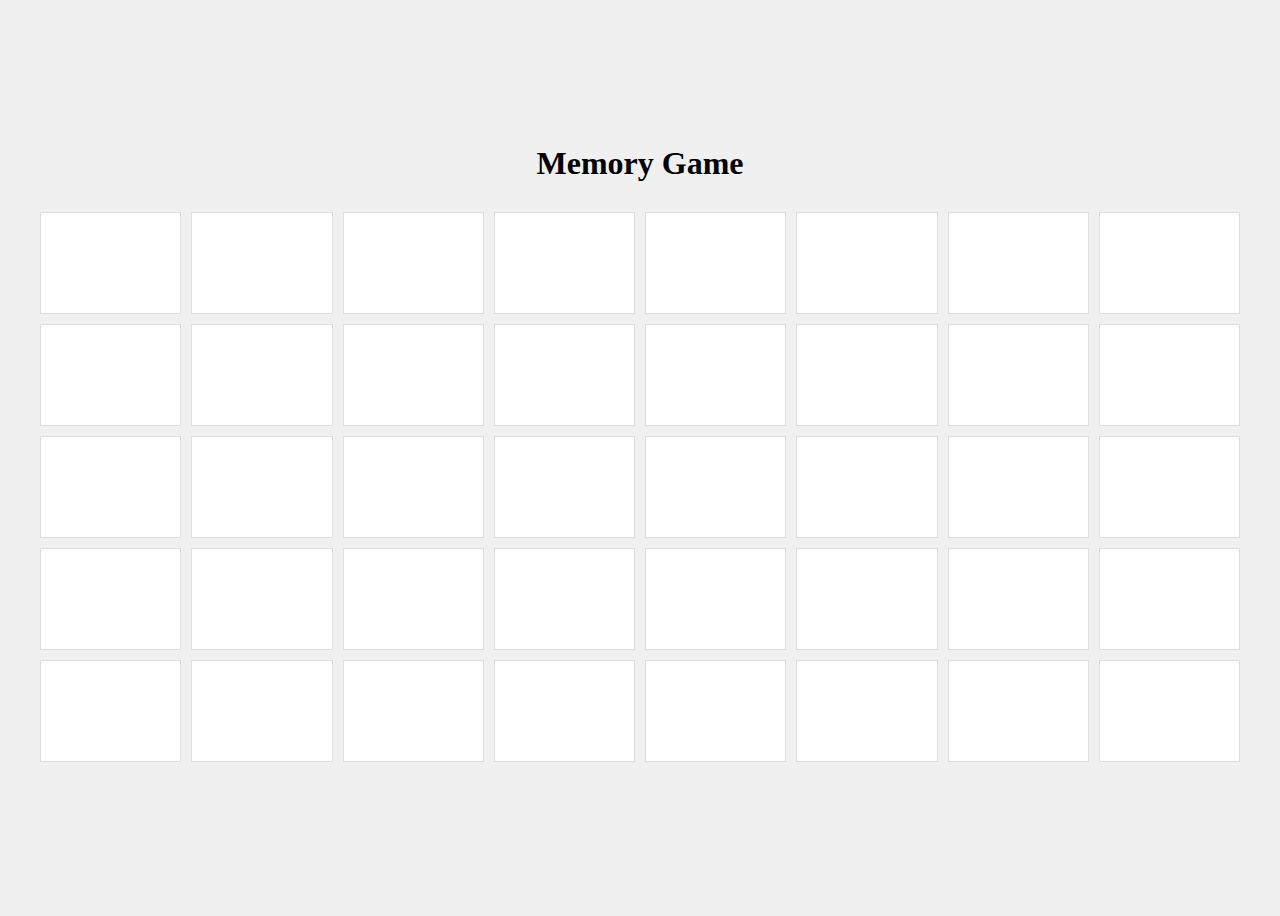
<file: memmory game/memmory_game.html>
<!DOCTYPE html>
<html lang="en">
<head>
    <meta charset="UTF-8">
    <meta name="viewport" content="width=device-width, initial-scale=1.0">
    <title>Memory Game</title>
    <style>
        body {
            display: flex;
            justify-content: center;
            align-items: center;
            height: 100vh;
            flex-direction: column;
            background-color: #f0f0f0;
        }
        h1 {
            margin-bottom: 20px;
        }
        .board {
            display: grid;
            grid-template-columns: repeat(8, 1fr); /* Increased to 8 columns for longer rows */
            width: 100%; /* Set the width of the board to 100% */
            max-width: 1200px; /* You can set a max width for appearance */
            gap: 10px;
            padding: 10px; /* Added padding for better spacing */
        }
        .card {
            height: 100px;
            background-color: #fff;
            border: 1px solid #ddd;
            display: flex;
            justify-content: center;
            align-items: center;
            font-size: 24px;
            cursor: pointer;
            user-select: none;
            transition: background-color 0.3s, transform 0.3s;
        }
        .card:hover {
            transform: scale(1.05);
        }
        #message {
            margin-top: 20px;
            font-size: 24px;
            color: #333;
        }
        #newGameButton {
            display: none;
            margin-top: 20px;
            padding: 10px 20px;
            font-size: 16px;
            cursor: pointer;
            background-color: #008cba;
            color: white;
            border: none;
            border-radius: 5px;
            transition: background-color 0.3s, transform 0.3s;
        }
        #newGameButton:hover {
            background-color: #005f75;
            transform: scale(1.05);
        }
        #newGameButton:focus {
            outline: none;
        }
    </style>
</head>
<body>
    <h1>Memory Game</h1>
    <div class="board" id="board"></div>
    <div id="message"></div>
    <button id="newGameButton">New Game</button>
    <script>
        const symbols = ['😀', '😁', '😂', '😍', '😜', '😎', '🤪', '😇', 
                         '😃', '😄', '😅', '😻', '🤩', '😏', '😋', '😌', 
                         '😊', '😣', '😆', '😈']; // 20 smiley emojis
        let cardValues = [...symbols, ...symbols];
        let firstCard = null;
        let secondCard = null;
        let lockBoard = false;
        let matchedCardsCount = 0;

        function shuffle(array) {
            for (let i = array.length - 1; i > 0; i--) {
                const j = Math.floor(Math.random() * (i + 1));
                [array[i], array[j]] = [array[j], array[i]];
            }
            return array;
        }

        function createBoard() {
            const board = document.getElementById('board');
            shuffle(cardValues).forEach(value => {
                const card = document.createElement('div');
                card.classList.add('card');
                card.setAttribute('data-value', value);
                card.addEventListener('click', flipCard);
                board.appendChild(card);
            });
        }

        function flipCard() {
            if (lockBoard || this === firstCard) return;

            this.textContent = this.getAttribute('data-value');
            this.classList.add('flipped');

            if (!firstCard) {
                firstCard = this;
                return;
            }

            secondCard = this;
            lockBoard = true;

            checkForMatch();
        }

        function checkForMatch() {
            if (firstCard.getAttribute('data-value') === secondCard.getAttribute('data-value')) {
                setTimeout(() => {
                    removeMatchedCards(firstCard, secondCard);
                }, 1000);
            } else {
                setTimeout(() => {
                    unflipCards(firstCard, secondCard);
                }, 1000);
            }
        }

        function removeMatchedCards(card1, card2) {
            card1.remove();
            card2.remove();
            matchedCardsCount += 2;

            if (matchedCardsCount === cardValues.length) {
                gameOver();
            }

            resetBoard();
        }

        function unflipCards(card1, card2) {
            card1.textContent = '';
            card2.textContent = '';
            resetBoard();
        }

        function resetBoard() {
            [firstCard, secondCard, lockBoard] = [null, null, false];
        }

        function gameOver() {
            const message = document.getElementById('message');
            message.textContent = 'Congratulations! You found all pairs!';
            document.getElementById('newGameButton').style.display = 'block';
        }

        function resetGame() {
            matchedCardsCount = 0;
            cardValues = [...symbols, ...symbols];
            document.getElementById('board').innerHTML = '';
            document.getElementById('message').textContent = '';
            document.getElementById('newGameButton').style.display = 'none';
            createBoard();
        }

        document.getElementById('newGameButton').addEventListener('click', resetGame);

        createBoard();
    </script>
</body>
</html>
</file>
<file: style.css>
* {
    margin: 0;
    padding: 0;
    box-sizing: border-box;
}

body {
    font-family: 'Comic Sans MS', cursive, sans-serif;
    background: linear-gradient(135deg, #667eea 0%, #764ba2 50%, #f093fb 100%);
    background-size: 400% 400%;
    animation: gradientShift 8s ease infinite;
    min-height: 100vh;
    color: #333;
    overflow-x: hidden;
}

@keyframes gradientShift {
    0% { background-position: 0% 50%; }
    50% { background-position: 100% 50%; }
    100% { background-position: 0% 50%; }
}

header {
    text-align: center;
    padding: 2rem;
    background: rgba(255, 255, 255, 0.15);
    backdrop-filter: blur(20px);
    border: 1px solid rgba(255, 255, 255, 0.2);
    margin: 1rem;
    border-radius: 25px;
    box-shadow: 0 15px 35px rgba(0, 0, 0, 0.1), 0 5px 15px rgba(0, 0, 0, 0.08);
    animation: float 6s ease-in-out infinite;
}

@keyframes float {
    0%, 100% { transform: translateY(0px); }
    50% { transform: translateY(-10px); }
}

header h1 {
    font-size: 3rem;
    background: linear-gradient(45deg, #ff6b6b, #4ecdc4, #45b7d1, #f39c12);
    background-size: 400% 400%;
    -webkit-background-clip: text;
    -webkit-text-fill-color: transparent;
    background-clip: text;
    animation: textGradient 4s ease infinite;
    margin-bottom: 0.5rem;
    text-shadow: 0 0 30px rgba(255, 107, 107, 0.5);
    filter: drop-shadow(2px 2px 4px rgba(0, 0, 0, 0.3));
}

@keyframes textGradient {
    0%, 100% { background-position: 0% 50%; }
    50% { background-position: 100% 50%; }
}

header p {
    font-size: 1.2rem;
    color: #4ecdc4;
    font-weight: bold;
}

.recipe-grid {
    display: grid;
    grid-template-columns: repeat(auto-fit, minmax(300px, 1fr));
    gap: 2rem;
    padding: 2rem;
    max-width: 1200px;
    margin: 0 auto;
}

.recipe-card {
    background: rgba(255, 255, 255, 0.25);
    backdrop-filter: blur(15px);
    border: 1px solid rgba(255, 255, 255, 0.3);
    border-radius: 25px;
    padding: 1.5rem;
    text-align: center;
    box-shadow: 0 15px 35px rgba(0, 0, 0, 0.1), 0 5px 15px rgba(0, 0, 0, 0.08);
    transition: all 0.4s cubic-bezier(0.175, 0.885, 0.32, 1.275);
    position: relative;
    overflow: hidden;
}

.recipe-card::before {
    content: '';
    position: absolute;
    top: 0;
    left: -100%;
    width: 100%;
    height: 100%;
    background: linear-gradient(90deg, transparent, rgba(255, 255, 255, 0.4), transparent);
    transition: left 0.5s;
}

.recipe-card:hover::before {
    left: 100%;
}

.recipe-card:hover {
    transform: translateY(-15px) scale(1.02);
    box-shadow: 0 25px 50px rgba(0, 0, 0, 0.2), 0 10px 25px rgba(0, 0, 0, 0.15);
    border: 1px solid rgba(255, 255, 255, 0.5);
}

.recipe-card img {
    width: 100%;
    height: 200px;
    border-radius: 15px;
    margin-bottom: 1rem;
}

.recipe-card h3 {
    font-size: 1.5rem;
    color: #2c3e50;
    margin-bottom: 0.5rem;
}

.recipe-card p {
    color: #7f8c8d;
    margin-bottom: 1rem;
    font-size: 1.1rem;
}

.recipe-card button {
    background: linear-gradient(45deg, #ff6b6b, #4ecdc4, #45b7d1);
    background-size: 200% 200%;
    color: white;
    border: none;
    padding: 12px 24px;
    border-radius: 30px;
    font-size: 1.1rem;
    font-weight: bold;
    cursor: pointer;
    transition: all 0.4s cubic-bezier(0.175, 0.885, 0.32, 1.275);
    font-family: inherit;
    position: relative;
    overflow: hidden;
    box-shadow: 0 8px 25px rgba(255, 107, 107, 0.3);
}

.recipe-card button::before {
    content: '';
    position: absolute;
    top: 50%;
    left: 50%;
    width: 0;
    height: 0;
    background: rgba(255, 255, 255, 0.3);
    border-radius: 50%;
    transform: translate(-50%, -50%);
    transition: width 0.6s, height 0.6s;
}

.recipe-card button:hover::before {
    width: 300px;
    height: 300px;
}

.recipe-card button:hover {
    transform: scale(1.08) translateY(-2px);
    background-position: 100% 0;
    box-shadow: 0 15px 35px rgba(255, 107, 107, 0.4), 0 5px 15px rgba(0, 0, 0, 0.2);
    animation: buttonPulse 0.6s ease;
}

@keyframes buttonPulse {
    0% { transform: scale(1.08) translateY(-2px); }
    50% { transform: scale(1.12) translateY(-4px); }
    100% { transform: scale(1.08) translateY(-2px); }
}

#fullscreenReader {
    position: fixed;
    top: 0;
    left: 0;
    width: 100%;
    height: 100%;
    background: #f6e6cb;
    z-index: 2000;
    display: none;
    font-family: 'Comic Sans MS', cursive;
    padding: 2rem;
    background-image: linear-gradient(#f6e6cb 1.1rem, #e2d5bc 1.2rem);
    background-size: 100% 1.2rem;
    line-height: 1.2rem;
}

#fullscreenRecipeContent {
    max-width: 800px;
    margin: 0 auto;
    padding: 2rem;
    color: #2c3e50;
}

#currentLineDisplay {
    background: rgba(255, 255, 255, 0.9);
    padding: 1rem;
    border-radius: 10px;
    margin: 1rem 0;
    border-left: 5px solid #ff6b6b;
    font-size: 1.5rem;
    box-shadow: 0 4px 6px rgba(0, 0, 0, 0.1);
}

#fullscreenReader .reading-current {
    background: #ffe0b2;
    padding: 1rem;
    border-radius: 10px;
    margin: 0.5rem 0;
    border-left: 5px solid #ff9800;
    animation: highlight 1s infinite;
    font-size: 1.2rem;
}

#fullscreenReader .reading-completed {
    color: #7f8c8d;
    text-decoration: line-through;
    padding: 0.5rem;
}

#fullscreenReader button {
    background: #ff6b6b;
    color: white;
    border: none;
    padding: 12px 24px;
    border-radius: 30px;
    font-size: 1.1rem;
    margin: 0.5rem;
    cursor: pointer;
    transition: all 0.3s ease;
}

#fullscreenReader button:hover {
    transform: scale(1.05);
    background: #ff5252;
}

@keyframes highlight {
    0%, 100% { background: #ffe0b2; }
    50% { background: #ffd180; }
}

/* Modal Styles */
.modal {
    display: none;
    position: fixed;
    z-index: 1000;
    left: 0;
    top: 0;
    width: 100%;
    height: 100%;
    background-color: rgba(0, 0, 0, 0.5);
}

.modal-content {
    background-color: white;
    margin: 5% auto;
    padding: 2rem;
    border-radius: 20px;
    width: 90%;
    max-width: 600px;
    max-height: 80vh;
    overflow-y: auto;
    position: relative;
}

.close {
    color: #aaa;
    float: right;
    font-size: 28px;
    font-weight: bold;
    cursor: pointer;
    position: absolute;
    right: 20px;
    top: 15px;
}

.close:hover {
    color: #ff6b6b;
}

.recipe-detail h2 {
    color: #ff6b6b;
    margin-bottom: 1rem;
    font-size: 2rem;
}

.ingredients, .steps {
    margin: 1.5rem 0;
}

.ingredients h3, .steps h3 {
    color: #4ecdc4;
    margin-bottom: 1rem;
    font-size: 1.3rem;
}

.ingredients ul {
    list-style: none;
    padding-left: 0;
}

.ingredients li {
    background: #f8f9fa;
    margin: 0.5rem 0;
    padding: 0.8rem;
    border-radius: 10px;
    border-left: 4px solid #4ecdc4;
}

.steps ol {
    padding-left: 1.5rem;
}

.steps li {
    margin: 1rem 0;
    padding: 1rem;
    background: #fff3cd;
    border-radius: 10px;
    border-left: 4px solid #f9ca24;
    font-size: 1.1rem;
    line-height: 1.5;
}

/* Login Page Styles */
.login-container {
    display: flex;
    justify-content: center;
    align-items: center;
    min-height: 100vh;
    padding: 2rem;
}

.login-box {
    background: white;
    padding: 3rem;
    border-radius: 25px;
    box-shadow: 0 15px 35px rgba(0, 0, 0, 0.2);
    text-align: center;
    max-width: 400px;
    width: 100%;
    border: 3px solid #f1c40f;
}

.login-box h1 {
    color: #ff6b6b;
    margin-bottom: 1rem;
    font-size: 2rem;
}

.login-box p {
    color: #4ecdc4;
    margin-bottom: 2rem;
    font-size: 1.2rem;
    font-weight: bold;
}

.input-group {
    margin-bottom: 1.5rem;
    text-align: left;
}

.input-group label {
    display: block;
    margin-bottom: 0.5rem;
    color: #2c3e50;
    font-weight: bold;
    font-size: 1.1rem;
}

.input-group input, .input-group select, .input-group textarea {
    width: 100%;
    padding: 12px 15px;
    border: 2px solid #4ecdc4;
    border-radius: 15px;
    font-size: 1rem;
    font-family: inherit;
    outline: none;
    transition: border-color 0.3s ease;
    resize: vertical;
}

.input-group input:focus, .input-group select:focus, .input-group textarea:focus {
    border-color: #ff6b6b;
    box-shadow: 0 0 10px rgba(255, 107, 107, 0.2);
}

.login-btn {
    background: linear-gradient(45deg, #ff6b6b, #4ecdc4);
    color: white;
    border: none;
    padding: 15px 30px;
    border-radius: 25px;
    font-size: 1.2rem;
    font-weight: bold;
    cursor: pointer;
    width: 100%;
    margin-top: 1rem;
    transition: all 0.3s ease;
    font-family: inherit;
}

.login-btn:hover {
    transform: scale(1.05);
    box-shadow: 0 8px 20px rgba(0, 0, 0, 0.2);
}

.register-btn {
    background: linear-gradient(45deg, #4ecdc4, #45b7d1);
    color: white;
    border: none;
    padding: 12px 25px;
    border-radius: 20px;
    font-size: 1rem;
    font-weight: bold;
    cursor: pointer;
    width: 100%;
    margin-top: 0.5rem;
    transition: all 0.3s ease;
    font-family: inherit;
}

.register-btn:hover {
    transform: scale(1.02);
    box-shadow: 0 5px 15px rgba(0, 0, 0, 0.2);
}

#registerForm h2 {
    color: #4ecdc4;
    margin-bottom: 1.5rem;
    font-size: 1.5rem;
}

.user-info {
    margin-top: 1rem;
    display: flex;
    justify-content: space-between;
    align-items: center;
    flex-wrap: wrap;
    gap: 1rem;
}

.user-info span {
    color: #2c3e50;
    font-weight: bold;
    font-size: 1.1rem;
}

.logout-btn {
    background: linear-gradient(45deg, #e74c3c, #c0392b);
    color: white;
    border: none;
    padding: 8px 16px;
    border-radius: 15px;
    font-size: 0.9rem;
    font-weight: bold;
    cursor: pointer;
    transition: all 0.3s ease;
    font-family: inherit;
}

.logout-btn:hover {
    transform: scale(1.05);
    box-shadow: 0 3px 10px rgba(0, 0, 0, 0.2);
}

.error {
    color: #e74c3c;
    font-size: 0.85rem;
    margin-top: 0.25rem;
    display: block;
    font-weight: bold;
}

.input-group small {
    color: #7f8c8d;
    font-size: 0.8rem;
    margin-top: 0.25rem;
    display: block;
}

.input-group input:invalid {
    border-color: #e74c3c;
}

.input-group input:valid {
    border-color: #27ae60;
}

/* Animation Screen Styles */
.animation-screen {
    position: fixed;
    top: 0;
    left: 0;
    width: 100%;
    height: 100vh;
    background: linear-gradient(135deg, #667eea 0%, #764ba2 100%);
    display: flex;
    justify-content: center;
    align-items: center;
    z-index: 9999;
}

.chef-animation {
    text-align: center;
    animation: fadeIn 1s ease-in;
}

.chef-hat {
    font-size: 8rem;
    animation: bounce 2s infinite;
    margin-bottom: 2rem;
}

.cooking-items {
    display: flex;
    justify-content: center;
    gap: 2rem;
    margin: 2rem 0;
}

.item {
    font-size: 3rem;
    animation: float 2s ease-in-out infinite;
}

.item1 { animation-delay: 0s; }
.item2 { animation-delay: 0.5s; }
.item3 { animation-delay: 1s; }
.item4 { animation-delay: 1.5s; }

.welcome-text {
    color: white;
    font-size: 3rem;
    margin-top: 2rem;
    animation: slideUp 1.5s ease-out 1s both;
}

.jump-in {
    animation: jumpIn 0.8s ease-out;
}

@keyframes fadeIn {
    from { opacity: 0; }
    to { opacity: 1; }
}

@keyframes bounce {
    0%, 20%, 50%, 80%, 100% { transform: translateY(0); }
    40% { transform: translateY(-30px); }
    60% { transform: translateY(-15px); }
}

@keyframes float {
    0%, 100% { transform: translateY(0px); }
    50% { transform: translateY(-20px); }
}

@keyframes slideUp {
    from {
        opacity: 0;
        transform: translateY(50px);
    }
    to {
        opacity: 1;
        transform: translateY(0);
    }
}

@keyframes jumpIn {
    0% {
        opacity: 0;
        transform: scale(0.3) translateY(-100px);
    }
    50% {
        opacity: 1;
        transform: scale(1.1) translateY(0);
    }
    100% {
        opacity: 1;
        transform: scale(1) translateY(0);
    }
}

/* Filter Section Styles */
.filter-section {
    text-align: center;
    padding: 2rem;
    background: rgba(255, 255, 255, 0.9);
    margin: 1rem;
    border-radius: 20px;
    box-shadow: 0 8px 32px rgba(0, 0, 0, 0.1);
}

.filter-section h2 {
    color: #2c3e50;
    margin-bottom: 1rem;
    font-size: 1.5rem;
}

.age-filters {
    display: flex;
    justify-content: center;
    gap: 1rem;
    flex-wrap: wrap;
}

.filter-btn {
    background: linear-gradient(45deg, #95a5a6, #7f8c8d);
    color: white;
    border: none;
    padding: 12px 20px;
    border-radius: 25px;
    font-size: 1rem;
    font-weight: bold;
    cursor: pointer;
    transition: all 0.3s ease;
    font-family: inherit;
}

.filter-btn.active {
    background: linear-gradient(45deg, #ff6b6b, #4ecdc4);
    transform: scale(1.05);
}

.filter-btn:hover {
    transform: scale(1.02);
    box-shadow: 0 5px 15px rgba(0, 0, 0, 0.2);
}

.recipe-stats {
    text-align: center;
    padding: 1rem;
    background: rgba(255, 255, 255, 0.8);
    margin: 1rem;
    border-radius: 15px;
    color: #2c3e50;
    font-size: 1.1rem;
}

/* Age Class Selection Styles */
.class-selection {
    text-align: center;
    padding: 2rem;
    background: rgba(255, 255, 255, 0.9);
    margin: 1rem;
    border-radius: 20px;
    box-shadow: 0 8px 32px rgba(0, 0, 0, 0.1);
}

.class-selection h2 {
    color: #2c3e50;
    margin-bottom: 2rem;
    font-size: 2rem;
}

.age-classes {
    display: grid;
    grid-template-columns: repeat(auto-fit, minmax(300px, 1fr));
    gap: 2rem;
    max-width: 1000px;
    margin: 0 auto;
}

.age-class-card {
    background: rgba(255, 255, 255, 0.2);
    backdrop-filter: blur(20px);
    border: 1px solid rgba(255, 255, 255, 0.3);
    border-radius: 25px;
    padding: 2rem;
    text-align: center;
    box-shadow: 0 15px 35px rgba(0, 0, 0, 0.1), 0 5px 15px rgba(0, 0, 0, 0.08);
    transition: all 0.4s cubic-bezier(0.175, 0.885, 0.32, 1.275);
    cursor: pointer;
    position: relative;
    overflow: hidden;
}

.age-class-card::after {
    content: '';
    position: absolute;
    top: -50%;
    left: -50%;
    width: 200%;
    height: 200%;
    background: conic-gradient(from 0deg, transparent, rgba(255, 255, 255, 0.3), transparent);
    animation: rotate 4s linear infinite;
    opacity: 0;
    transition: opacity 0.3s;
}

.age-class-card:hover::after {
    opacity: 1;
}

@keyframes rotate {
    100% { transform: rotate(360deg); }
}

.age-class-card:hover {
    transform: translateY(-15px) scale(1.03);
    box-shadow: 0 25px 50px rgba(0, 0, 0, 0.2), 0 10px 25px rgba(0, 0, 0, 0.15);
    border: 1px solid rgba(255, 255, 255, 0.5);
}

.class-icon {
    font-size: 4rem;
    margin-bottom: 1rem;
    animation: bounce 2s ease-in-out infinite;
    filter: drop-shadow(0 0 20px rgba(255, 255, 255, 0.8));
    transition: all 0.3s ease;
}

.age-class-card:hover .class-icon {
    transform: scale(1.2) rotate(10deg);
    animation: none;
}

.age-class-card h3 {
    color: #2c3e50;
    margin-bottom: 0.5rem;
    font-size: 1.5rem;
}

.age-class-card p {
    color: #7f8c8d;
    margin-bottom: 0.5rem;
}

.recipe-count {
    color: #ff6b6b !important;
    font-weight: bold;
    font-size: 1.1rem !important;
}

.class-description {
    color: #4ecdc4;
    font-style: italic;
    margin-top: 1rem;
}

/* Recipe Section Styles */
.recipe-section {
    padding: 1rem;
}

.back-section {
    text-align: center;
    padding: 1rem;
    background: rgba(255, 255, 255, 0.9);
    margin: 1rem;
    border-radius: 20px;
    box-shadow: 0 8px 32px rgba(0, 0, 0, 0.1);
}

.back-btn {
    background: linear-gradient(45deg, #95a5a6, #7f8c8d);
    color: white;
    border: none;
    padding: 10px 20px;
    border-radius: 20px;
    font-size: 1rem;
    font-weight: bold;
    cursor: pointer;
    transition: all 0.3s ease;
    font-family: inherit;
    margin-bottom: 1rem;
}

.back-btn:hover {
    transform: scale(1.05);
    box-shadow: 0 5px 15px rgba(0, 0, 0, 0.2);
}

#selectedClassTitle {
    color: #2c3e50;
    margin: 0;
    font-size: 1.8rem;
}

/* Search Section Styles */
.search-section {
    display: flex;
    justify-content: center;
    align-items: center;
    gap: 0.5rem;
    margin-top: 1.5rem;
    max-width: 500px;
    margin-left: auto;
    margin-right: auto;
}

#searchInput {
    flex: 1;
    padding: 12px 20px;
    border: 2px solid #4ecdc4;
    border-radius: 25px;
    font-size: 1rem;
    font-family: inherit;
    outline: none;
    transition: border-color 0.3s ease;
}

#searchInput:focus {
    border-color: #ff6b6b;
    box-shadow: 0 0 10px rgba(255, 107, 107, 0.2);
}

.clear-btn {
    background: #e74c3c;
    color: white;
    border: none;
    width: 40px;
    height: 40px;
    border-radius: 50%;
    font-size: 1rem;
    cursor: pointer;
    transition: all 0.3s ease;
    display: flex;
    align-items: center;
    justify-content: center;
}

.clear-btn:hover {
    background: #c0392b;
    transform: scale(1.1);
}

/* Speech Controls Styles */
.speech-controls {
    text-align: center;
    margin-bottom: 1.5rem;
    padding-bottom: 1rem;
    border-bottom: 2px solid #ecf0f1;
}

.speech-btn {
    background: linear-gradient(45deg, #3498db, #2980b9);
    color: white;
    border: none;
    padding: 12px 24px;
    border-radius: 25px;
    font-size: 1.1rem;
    font-weight: bold;
    cursor: pointer;
    transition: all 0.3s ease;
    font-family: inherit;
    margin: 0 0.5rem;
}

.speech-btn:hover {
    transform: scale(1.05);
    box-shadow: 0 5px 15px rgba(0, 0, 0, 0.2);
}

#stopReadingBtn {
    background: linear-gradient(45deg, #e74c3c, #c0392b);
}

#stopReadingBtn:hover {
    background: linear-gradient(45deg, #c0392b, #a93226);
}

/* Dropdown Controls Styles */
.dropdown-controls {
    margin-top: 1rem;
    padding-top: 1rem;
    border-top: 2px solid #ecf0f1;
    display: flex;
    flex-wrap: wrap;
    gap: 0.5rem;
    justify-content: center;
}

.dropdown-btn {
    background: linear-gradient(45deg, #95a5a6, #7f8c8d);
    color: white;
    border: none;
    padding: 8px 16px;
    border-radius: 20px;
    font-size: 0.9rem;
    font-weight: bold;
    cursor: pointer;
    transition: all 0.3s ease;
    font-family: inherit;
    margin-top: 0.5rem;
}

.dropdown-btn:hover {
    transform: scale(1.02);
    box-shadow: 0 3px 10px rgba(0, 0, 0, 0.2);
}

.dropdown-controls .speech-btn {
    font-size: 0.9rem;
    padding: 8px 16px;
}

/* Step Reading Visual Effects */
.reading-current {
    background: linear-gradient(45deg, #f39c12, #e67e22) !important;
    color: white !important;
    transform: scale(1.05) !important;
    box-shadow: 0 5px 15px rgba(243, 156, 18, 0.4) !important;
    border-left: 5px solid #e74c3c !important;
    animation: pulse 1s infinite !important;
    margin: 1rem 0 !important;
    scroll-margin-top: 100px !important;
    scroll-margin-bottom: 100px !important;
}

.reading-completed {
    opacity: 0.3 !important;
    transform: scale(0.95) !important;
    background: #ecf0f1 !important;
    color: #95a5a6 !important;
    transition: all 0.5s ease !important;
}

@keyframes pulse {
    0% { box-shadow: 0 5px 15px rgba(243, 156, 18, 0.4); }
    50% { box-shadow: 0 8px 25px rgba(243, 156, 18, 0.6); }
    100% { box-shadow: 0 5px 15px rgba(243, 156, 18, 0.4); }
}

.settings-btn {
    background: linear-gradient(45deg, #9b59b6, #8e44ad);
    color: white;
    border: none;
    padding: 8px 16px;
    border-radius: 15px;
    font-size: 0.9rem;
    font-weight: bold;
    cursor: pointer;
    transition: all 0.3s ease;
    font-family: inherit;
    margin-right: 0.5rem;
}

.settings-btn:hover {
    transform: scale(1.05);
    box-shadow: 0 3px 10px rgba(0, 0, 0, 0.2);
}

/* Settings Modal Styles */
.settings-content {
    padding: 1rem;
}

.settings-content h2 {
    color: #2c3e50;
    text-align: center;
    margin-bottom: 2rem;
}

.setting-group {
    margin-bottom: 2rem;
    padding: 1.5rem;
    background: #f8f9fa;
    border-radius: 15px;
    border-left: 4px solid #3498db;
}

.setting-group h3 {
    color: #3498db;
    margin-bottom: 1rem;
}

.setting-item {
    margin-bottom: 1rem;
    display: flex;
    align-items: center;
    gap: 1rem;
}

.setting-item label {
    min-width: 150px;
    font-weight: bold;
    color: #2c3e50;
}

.setting-item input[type="range"] {
    flex: 1;
    margin: 0 1rem;
}

.setting-item select {
    flex: 1;
    padding: 8px;
    border-radius: 10px;
    border: 2px solid #3498db;
    font-family: inherit;
}

.setting-item span {
    min-width: 50px;
    font-weight: bold;
    color: #e74c3c;
}

.settings-buttons {
    display: flex;
    gap: 1rem;
    justify-content: center;
    margin-top: 2rem;
}

.save-btn, .reset-btn {
    padding: 12px 24px;
    border: none;
    border-radius: 20px;
    font-weight: bold;
    cursor: pointer;
    transition: all 0.3s ease;
    font-family: inherit;
}

.save-btn {
    background: linear-gradient(45deg, #27ae60, #2ecc71);
    color: white;
}

.reset-btn {
    background: linear-gradient(45deg, #e74c3c, #c0392b);
    color: white;
}

.save-btn:hover, .reset-btn:hover {
    transform: scale(1.05);
    box-shadow: 0 5px 15px rgba(0, 0, 0, 0.2);
}

.test-voice-btn {
    background: linear-gradient(45deg, #3498db, #2980b9);
    color: white;
    border: none;
    padding: 8px 16px;
    border-radius: 15px;
    font-size: 0.9rem;
    font-weight: bold;
    cursor: pointer;
    transition: all 0.3s ease;
    font-family: inherit;
    margin-left: 0.5rem;
}

.test-voice-btn:hover {
    transform: scale(1.05);
    box-shadow: 0 3px 10px rgba(0, 0, 0, 0.2);
}

/* Theme Styles */
.green-theme {
    background: linear-gradient(135deg, #27ae60 0%, #2ecc71 100%) !important;
}

.green-theme .age-class-card {
    border-color: #27ae60 !important;
}

.green-theme .recipe-card {
    border-color: #27ae60 !important;
}

.green-theme .speech-btn {
    background: linear-gradient(45deg, #27ae60, #2ecc71) !important;
}

.pink-theme {
    background: linear-gradient(135deg, #e91e63 0%, #f06292 100%) !important;
}

.pink-theme .age-class-card {
    border-color: #e91e63 !important;
}

.pink-theme .recipe-card {
    border-color: #e91e63 !important;
}

.pink-theme .speech-btn {
    background: linear-gradient(45deg, #e91e63, #f06292) !important;
}

.orange-theme {
    background: linear-gradient(135deg, #ff9800 0%, #ffb74d 100%) !important;
}

.orange-theme .age-class-card {
    border-color: #ff9800 !important;
}

.orange-theme .recipe-card {
    border-color: #ff9800 !important;
}

.orange-theme .speech-btn {
    background: linear-gradient(45deg, #ff9800, #ffb74d) !important;
}

@media (max-width: 768px) {
    .dropdown-controls {
        flex-direction: column;
        align-items: center;
    }
    
    .dropdown-controls .speech-btn {
        width: 90%;
        max-width: 250px;
    }
    
    .setting-item {
        flex-direction: column;
        align-items: stretch;
    }
    
    .setting-item label {
        min-width: auto;
        margin-bottom: 0.5rem;
    }
    
    .settings-buttons {
        flex-direction: column;
    }
}

@media (max-width: 768px) {
    .age-classes {
        grid-template-columns: 1fr;
        padding: 1rem;
    }
    
    .class-selection h2 {
        font-size: 1.5rem;
    }
    
    .age-class-card {
        padding: 1.5rem;
    }
}

.hint {
    margin-top: 2rem;
    padding: 1rem;
    background: #fff3cd;
    border-radius: 15px;
    color: #856404;
    font-size: 0.9rem;
    border: 2px solid #f9ca24;
}

/* Fullscreen Reading Mode Styles */
.fullscreen-reader {
    position: fixed;
    top: 0;
    left: 0;
    width: 100vw;
    height: 100vh;
    background: linear-gradient(135deg, #ffeaa7 0%, #fab1a0 50%, #fd79a8 100%);
    z-index: 10000;
    overflow: hidden;
    font-family: 'Comic Sans MS', cursive, sans-serif;
}

.fullscreen-content {
    width: 100%;
    height: 100%;
    display: flex;
    flex-direction: column;
    color: white;
}

.fullscreen-header {
    background: rgba(255, 255, 255, 0.9);
    padding: 2rem 2rem;
    display: flex;
    justify-content: space-between;
    align-items: center;
    border-bottom: 5px solid #ff6b6b;
    box-shadow: 0 5px 20px rgba(0, 0, 0, 0.1);
    min-height: 120px;
}

.fullscreen-header h1 {
    font-size: 2.8rem;
    margin: 0;
    color: #ff6b6b;
    font-weight: bold;
    line-height: 1.2;
    padding: 0.5rem 0;
    text-shadow: 3px 3px 0px #4ecdc4, 6px 6px 0px #45b7d1;
    transform: rotate(-2deg);
}

.exit-fullscreen {
    background: linear-gradient(45deg, #e74c3c, #c0392b);
    color: white;
    border: none;
    padding: 15px 25px;
    border-radius: 25px;
    font-size: 1.2rem;
    font-weight: bold;
    cursor: pointer;
    transition: all 0.3s ease;
    font-family: inherit;
    box-shadow: 0 5px 15px rgba(0, 0, 0, 0.3);
}

.exit-fullscreen:hover {
    transform: scale(1.05);
    box-shadow: 0 8px 25px rgba(231, 76, 60, 0.4);
}

.fullscreen-body {
    flex: 1;
    display: grid;
    grid-template-columns: 2fr 1fr;
    gap: 2rem;
    padding: 2rem;
    overflow: hidden;
}

.main-recipe-area {
    background: rgba(255, 255, 255, 0.1);
    backdrop-filter: blur(15px);
    border: 1px solid rgba(255, 255, 255, 0.2);
    border-radius: 25px;
    padding: 2rem;
    overflow-y: auto;
    box-shadow: 0 15px 35px rgba(0, 0, 0, 0.2);
}

.main-recipe-area::-webkit-scrollbar {
    width: 12px;
}

.main-recipe-area::-webkit-scrollbar-track {
    background: rgba(255, 255, 255, 0.1);
    border-radius: 10px;
}

.main-recipe-area::-webkit-scrollbar-thumb {
    background: linear-gradient(45deg, #ff6b6b, #4ecdc4);
    border-radius: 10px;
    border: 2px solid rgba(255, 255, 255, 0.1);
}

.main-recipe-area::-webkit-scrollbar-thumb:hover {
    background: linear-gradient(45deg, #e74c3c, #3498db);
}

.current-line-window {
    background: rgba(255, 255, 255, 0.15);
    backdrop-filter: blur(20px);
    border: 1px solid rgba(255, 255, 255, 0.3);
    border-radius: 25px;
    padding: 2rem;
    display: flex;
    flex-direction: column;
    box-shadow: 0 15px 35px rgba(0, 0, 0, 0.2);
}

.current-line-window h3 {
    color: #4ecdc4;
    margin-bottom: 1.5rem;
    font-size: 1.5rem;
    text-align: center;
}

#currentLineDisplay {
    flex: 1;
    background: rgba(0, 0, 0, 0.3);
    border-radius: 15px;
    padding: 1.5rem;
    margin-bottom: 2rem;
    border: 2px solid rgba(255, 255, 255, 0.2);
    overflow-y: auto;
    min-height: 200px;
}

#currentLineDisplay p {
    font-size: 1.3rem;
    line-height: 1.6;
    margin: 0;
    color: #ecf0f1;
    text-align: center;
}

.fullscreen-controls {
    display: flex;
    flex-direction: column;
    gap: 1rem;
}

.fs-btn {
    background: linear-gradient(45deg, #3498db, #2980b9);
    color: white;
    border: none;
    padding: 15px 25px;
    border-radius: 25px;
    font-size: 1.2rem;
    font-weight: bold;
    cursor: pointer;
    transition: all 0.3s ease;
    font-family: inherit;
    box-shadow: 0 5px 15px rgba(0, 0, 0, 0.3);
    width: 100%;
}

.fs-btn:hover {
    transform: translateY(-2px);
    box-shadow: 0 8px 25px rgba(52, 152, 219, 0.4);
}

#pauseBtn {
    background: linear-gradient(45deg, #f39c12, #e67e22);
}

#pauseBtn:hover {
    box-shadow: 0 8px 25px rgba(243, 156, 18, 0.4);
}

.fs-btn:nth-child(3) {
    background: linear-gradient(45deg, #e74c3c, #c0392b);
}

.fs-btn:nth-child(3):hover {
    box-shadow: 0 8px 25px rgba(231, 76, 60, 0.4);
}

/* Fullscreen Recipe Content Styles */
#fullscreenRecipeContent h2 {
    color: #ff6b6b;
    font-size: 2.5rem;
    margin-bottom: 2rem;
    text-align: center;
    text-shadow: 0 0 20px rgba(255, 107, 107, 0.5);
}

#fullscreenRecipeContent .ingredients h3,
#fullscreenRecipeContent .steps h3 {
    color: #4ecdc4;
    font-size: 2rem;
    margin: 2rem 0 1rem 0;
    text-shadow: 0 0 15px rgba(78, 205, 196, 0.5);
}

#fullscreenRecipeContent .ingredients li {
    background: rgba(78, 205, 196, 0.2);
    margin: 1rem 0;
    padding: 1.2rem;
    border-radius: 15px;
    border-left: 5px solid #4ecdc4;
    font-size: 1.3rem;
    color: #ecf0f1;
    backdrop-filter: blur(10px);
    border: 1px solid rgba(78, 205, 196, 0.3);
}

#fullscreenRecipeContent .steps li {
    background: rgba(255, 107, 107, 0.2);
    margin: 1.5rem 0;
    padding: 1.5rem;
    border-radius: 15px;
    border-left: 5px solid #ff6b6b;
    font-size: 1.3rem;
    line-height: 1.6;
    color: #ecf0f1;
    backdrop-filter: blur(10px);
    border: 1px solid rgba(255, 107, 107, 0.3);
    transition: all 0.3s ease;
}

/* Fullscreen Reading Highlight Effects */
#fullscreenRecipeContent .reading-current {
    background: linear-gradient(45deg, #f39c12, #e67e22) !important;
    transform: scale(1.02) !important;
    box-shadow: 0 10px 30px rgba(243, 156, 18, 0.5) !important;
    border-left: 8px solid #e74c3c !important;
    animation: fullscreenPulse 1.5s infinite !important;
    border: 2px solid rgba(243, 156, 18, 0.8) !important;
}

#fullscreenRecipeContent .reading-completed {
    opacity: 0.4 !important;
    transform: scale(0.98) !important;
    background: rgba(255, 255, 255, 0.05) !important;
    color: rgba(236, 240, 241, 0.6) !important;
}

@keyframes fullscreenPulse {
    0% { 
        box-shadow: 0 10px 30px rgba(243, 156, 18, 0.5);
        transform: scale(1.02);
    }
    50% { 
        box-shadow: 0 15px 40px rgba(243, 156, 18, 0.8);
        transform: scale(1.03);
    }
    100% { 
        box-shadow: 0 10px 30px rgba(243, 156, 18, 0.5);
        transform: scale(1.02);
    }
}

/* Enhanced Fullscreen Button */
.dropdown-controls .speech-btn:last-child {
    background: linear-gradient(45deg, #9b59b6, #8e44ad) !important;
    font-size: 1rem !important;
    padding: 12px 20px !important;
    animation: fullscreenGlow 2s ease-in-out infinite;
}

@keyframes fullscreenGlow {
    0%, 100% { box-shadow: 0 0 10px rgba(155, 89, 182, 0.5); }
    50% { box-shadow: 0 0 20px rgba(155, 89, 182, 0.8), 0 0 30px rgba(155, 89, 182, 0.4); }
}

/* Responsive Fullscreen */
@media (max-width: 1024px) {
    .fullscreen-body {
        grid-template-columns: 1fr;
        grid-template-rows: 1fr auto;
    }
    
    .current-line-window {
        max-height: 300px;
    }
    
    .fullscreen-header h1 {
        font-size: 2rem;
    }
}

@media (max-width: 768px) {
    .fullscreen-header {
        padding: 1rem;
        flex-direction: column;
        gap: 1rem;
    }
    
    .fullscreen-header h1 {
        font-size: 1.5rem;
    }
    
    .exit-fullscreen {
        padding: 12px 20px;
        font-size: 1rem;
    }
    
    .fullscreen-body {
        padding: 1rem;
        gap: 1rem;
    }
    
    .main-recipe-area,
    .current-line-window {
        padding: 1rem;
    }
    
    #fullscreenRecipeContent h2 {
        font-size: 1.8rem;
    }
    
    #fullscreenRecipeContent .ingredients h3,
    #fullscreenRecipeContent .steps h3 {
        font-size: 1.5rem;
    }
    
    #fullscreenRecipeContent .ingredients li,
    #fullscreenRecipeContent .steps li {
        font-size: 1.1rem;
        padding: 1rem;
    }
}

/* Feedback Page Styles */
.feedback-container {
    background: rgba(255, 255, 255, 0.9);
    margin: 2rem;
    padding: 2rem;
    border-radius: 20px;
    box-shadow: 0 8px 32px rgba(0, 0, 0, 0.1);
}

.feedback-container h2 {
    color: #2c3e50;
    text-align: center;
    margin-bottom: 2rem;
    font-size: 2rem;
}

.star-rating {
    display: flex;
    gap: 0.5rem;
    margin: 1rem 0;
}

.star {
    font-size: 2rem;
    cursor: pointer;
    color: #bdc3c7;
    transition: all 0.3s ease;
}

.star:hover {
    transform: scale(1.2);
}

.feedback-btn {
    background: linear-gradient(45deg, #ff6b6b, #4ecdc4, #45b7d1);
    background-size: 200% 200%;
    color: white;
    border: none;
    padding: 15px 30px;
    border-radius: 30px;
    font-size: 1.2rem;
    font-weight: bold;
    cursor: pointer;
    width: 100%;
    margin-top: 1rem;
    transition: all 0.4s cubic-bezier(0.175, 0.885, 0.32, 1.275);
    font-family: inherit;
    box-shadow: 0 8px 25px rgba(255, 107, 107, 0.3);
}

.feedback-btn:hover {
    transform: scale(1.08) translateY(-2px);
    background-position: 100% 0;
    box-shadow: 0 15px 35px rgba(255, 107, 107, 0.4), 0 5px 15px rgba(0, 0, 0, 0.2);
}

.feedback-list {
    background: rgba(255, 255, 255, 0.9);
    margin: 2rem;
    padding: 2rem;
    border-radius: 20px;
    box-shadow: 0 8px 32px rgba(0, 0, 0, 0.1);
}

.feedback-list h2 {
    color: #2c3e50;
    text-align: center;
    margin-bottom: 2rem;
    font-size: 1.8rem;
}

.feedback-card {
    background: #f8f9fa;
    padding: 1.5rem;
    margin: 1rem 0;
    border-radius: 15px;
    border-left: 4px solid #3498db;
}

.feedback-header {
    display: flex;
    justify-content: space-between;
    align-items: center;
    margin-bottom: 0.5rem;
    flex-wrap: wrap;
}

.feedback-user {
    font-weight: bold;
    color: #2c3e50;
}

.feedback-rating {
    font-size: 1.2rem;
}

.feedback-date {
    color: #7f8c8d;
    font-size: 0.9rem;
}

.feedback-recipe {
    color: #e74c3c;
    font-weight: bold;
    margin: 0.5rem 0;
}

.feedback-comment {
    color: #34495e;
    font-style: italic;
    margin-top: 0.5rem;
}

.no-feedback {
    text-align: center;
    color: #7f8c8d;
    font-style: italic;
    padding: 2rem;
}

/* Login Success Animation */
.login-success {
    position: fixed;
    top: 50%;
    left: 50%;
    transform: translate(-50%, -50%) scale(0.8);
    background: linear-gradient(135deg, #27ae60, #2ecc71);
    padding: 3rem;
    border-radius: 25px;
    box-shadow: 0 20px 60px rgba(0, 0, 0, 0.3);
    z-index: 10002;
    opacity: 0;
    transition: all 0.5s ease;
}

.login-success.show {
    opacity: 1;
    transform: translate(-50%, -50%) scale(1);
}

.success-content {
    text-align: center;
    color: white;
    animation: successBounce 0.8s ease-out;
}

.success-chef {
    font-size: 6rem;
    animation: chefSpin 1s ease-in-out;
    margin-bottom: 1rem;
}

.success-content h2 {
    font-size: 3rem;
    margin: 1rem 0;
    text-shadow: 0 0 20px rgba(255, 255, 255, 0.5);
}

.cooking-animation {
    display: flex;
    justify-content: center;
    gap: 1rem;
    margin-top: 2rem;
}

.cooking-animation span {
    font-size: 2rem;
    animation: cookingFloat 1s ease-in-out infinite;
}

.cooking-animation span:nth-child(1) { animation-delay: 0s; }
.cooking-animation span:nth-child(2) { animation-delay: 0.2s; }
.cooking-animation span:nth-child(3) { animation-delay: 0.4s; }
.cooking-animation span:nth-child(4) { animation-delay: 0.6s; }

@keyframes successBounce {
    0% { transform: scale(0.3) translateY(-100px); opacity: 0; }
    50% { transform: scale(1.1) translateY(0); opacity: 1; }
    100% { transform: scale(1) translateY(0); opacity: 1; }
}

@keyframes chefSpin {
    0% { transform: rotate(0deg) scale(0.5); }
    50% { transform: rotate(180deg) scale(1.2); }
    100% { transform: rotate(360deg) scale(1); }
}

@keyframes cookingFloat {
    0%, 100% { transform: translateY(0px); }
    50% { transform: translateY(-15px); }
}

/* Notification System Styles */
.notification {
    position: fixed;
    top: 20px;
    right: 20px;
    padding: 15px 25px;
    border-radius: 25px;
    color: white;
    font-weight: bold;
    font-size: 1.1rem;
    z-index: 10001;
    transform: translateX(400px);
    opacity: 0;
    transition: all 0.3s ease;
    box-shadow: 0 8px 25px rgba(0, 0, 0, 0.2);
    backdrop-filter: blur(10px);
    border: 1px solid rgba(255, 255, 255, 0.2);
    max-width: 350px;
    word-wrap: break-word;
}

.notification.show {
    transform: translateX(0);
    opacity: 1;
}

.notification.success {
    background: linear-gradient(45deg, #27ae60, #2ecc71);
    border-left: 5px solid #1e8449;
}

.notification.error {
    background: linear-gradient(45deg, #e74c3c, #c0392b);
    border-left: 5px solid #a93226;
}

.notification.info {
    background: linear-gradient(45deg, #3498db, #2980b9);
    border-left: 5px solid #1f618d;
}

.notification.warning {
    background: linear-gradient(45deg, #f39c12, #e67e22);
    border-left: 5px solid #d68910;
}

@media (max-width: 768px) {
    .notification {
        top: 10px;
        right: 10px;
        left: 10px;
        max-width: none;
        transform: translateY(-100px);
    }
    
    .notification.show {
        transform: translateY(0);
    }
    
    header h1 {
        font-size: 2rem;
    }
    
    .recipe-grid {
        grid-template-columns: 1fr;
        padding: 1rem;
    }
    
    .modal-content {
        margin: 10% auto;
        width: 95%;
        padding: 1.5rem;
    }
    
    .login-box {
        padding: 2rem;
        margin: 1rem;
    }
    
    .login-box h1 {
        font-size: 1.5rem;
    }
}
</file>
<file: final project/style.css>
* {
    margin: 0;
    padding: 0;
    box-sizing: border-box;
}

body {
    font-family: 'Comic Sans MS', cursive, sans-serif;
    background: linear-gradient(135deg, #667eea 0%, #764ba2 50%, #f093fb 100%);
    background-size: 400% 400%;
    animation: gradientShift 8s ease infinite;
    min-height: 100vh;
    color: #333;
    overflow-x: hidden;
}

@keyframes gradientShift {
    0% { background-position: 0% 50%; }
    50% { background-position: 100% 50%; }
    100% { background-position: 0% 50%; }
}

header {
    text-align: center;
    padding: 2rem;
    background: rgba(255, 255, 255, 0.15);
    backdrop-filter: blur(20px);
    border: 1px solid rgba(255, 255, 255, 0.2);
    margin: 1rem;
    border-radius: 25px;
    box-shadow: 0 15px 35px rgba(0, 0, 0, 0.1), 0 5px 15px rgba(0, 0, 0, 0.08);
    animation: float 6s ease-in-out infinite;
}

@keyframes float {
    0%, 100% { transform: translateY(0px); }
    50% { transform: translateY(-10px); }
}

header h1 {
    font-size: 3rem;
    background: linear-gradient(45deg, #ff6b6b, #4ecdc4, #45b7d1, #f39c12);
    background-size: 400% 400%;
    -webkit-background-clip: text;
    -webkit-text-fill-color: transparent;
    background-clip: text;
    animation: textGradient 4s ease infinite;
    margin-bottom: 0.5rem;
    text-shadow: 0 0 30px rgba(255, 107, 107, 0.5);
    filter: drop-shadow(2px 2px 4px rgba(0, 0, 0, 0.3));
}

@keyframes textGradient {
    0%, 100% { background-position: 0% 50%; }
    50% { background-position: 100% 50%; }
}

header p {
    font-size: 1.2rem;
    color: #4ecdc4;
    font-weight: bold;
}

.recipe-grid {
    display: grid;
    grid-template-columns: repeat(auto-fit, minmax(300px, 1fr));
    gap: 2rem;
    padding: 2rem;
    max-width: 1200px;
    margin: 0 auto;
}

.recipe-card {
    background: rgba(255, 255, 255, 0.25);
    backdrop-filter: blur(15px);
    border: 1px solid rgba(255, 255, 255, 0.3);
    border-radius: 25px;
    padding: 1.5rem;
    text-align: center;
    box-shadow: 0 15px 35px rgba(0, 0, 0, 0.1), 0 5px 15px rgba(0, 0, 0, 0.08);
    transition: all 0.4s cubic-bezier(0.175, 0.885, 0.32, 1.275);
    position: relative;
    overflow: hidden;
}

.recipe-card::before {
    content: '';
    position: absolute;
    top: 0;
    left: -100%;
    width: 100%;
    height: 100%;
    background: linear-gradient(90deg, transparent, rgba(255, 255, 255, 0.4), transparent);
    transition: left 0.5s;
}

.recipe-card:hover::before {
    left: 100%;
}

.recipe-card:hover {
    transform: translateY(-15px) scale(1.02);
    box-shadow: 0 25px 50px rgba(0, 0, 0, 0.2), 0 10px 25px rgba(0, 0, 0, 0.15);
    border: 1px solid rgba(255, 255, 255, 0.5);
}

.recipe-card img {
    width: 100%;
    height: 200px;
    border-radius: 15px;
    margin-bottom: 1rem;
}

.recipe-card h3 {
    font-size: 1.5rem;
    color: #2c3e50;
    margin-bottom: 0.5rem;
}

.recipe-card p {
    color: #7f8c8d;
    margin-bottom: 1rem;
    font-size: 1.1rem;
}

.recipe-card button {
    background: linear-gradient(45deg, #ff6b6b, #4ecdc4, #45b7d1);
    background-size: 200% 200%;
    color: white;
    border: none;
    padding: 12px 24px;
    border-radius: 30px;
    font-size: 1.1rem;
    font-weight: bold;
    cursor: pointer;
    transition: all 0.4s cubic-bezier(0.175, 0.885, 0.32, 1.275);
    font-family: inherit;
    position: relative;
    overflow: hidden;
    box-shadow: 0 8px 25px rgba(255, 107, 107, 0.3);
}

.recipe-card button::before {
    content: '';
    position: absolute;
    top: 50%;
    left: 50%;
    width: 0;
    height: 0;
    background: rgba(255, 255, 255, 0.3);
    border-radius: 50%;
    transform: translate(-50%, -50%);
    transition: width 0.6s, height 0.6s;
}

.recipe-card button:hover::before {
    width: 300px;
    height: 300px;
}

.recipe-card button:hover {
    transform: scale(1.08) translateY(-2px);
    background-position: 100% 0;
    box-shadow: 0 15px 35px rgba(255, 107, 107, 0.4), 0 5px 15px rgba(0, 0, 0, 0.2);
    animation: buttonPulse 0.6s ease;
}

@keyframes buttonPulse {
    0% { transform: scale(1.08) translateY(-2px); }
    50% { transform: scale(1.12) translateY(-4px); }
    100% { transform: scale(1.08) translateY(-2px); }
}

#fullscreenReader {
    position: fixed;
    top: 0;
    left: 0;
    width: 100%;
    height: 100%;
    background: #f6e6cb;
    z-index: 2000;
    display: none;
    font-family: 'Comic Sans MS', cursive;
    padding: 2rem;
    background-image: linear-gradient(#f6e6cb 1.1rem, #e2d5bc 1.2rem);
    background-size: 100% 1.2rem;
    line-height: 1.2rem;
}

#fullscreenRecipeContent {
    max-width: 800px;
    margin: 0 auto;
    padding: 2rem;
    color: #2c3e50;
}

#currentLineDisplay {
    background: rgba(255, 255, 255, 0.9);
    padding: 1rem;
    border-radius: 10px;
    margin: 1rem 0;
    border-left: 5px solid #ff6b6b;
    font-size: 1.5rem;
    box-shadow: 0 4px 6px rgba(0, 0, 0, 0.1);
}

#fullscreenReader .reading-current {
    background: #ffe0b2;
    padding: 1rem;
    border-radius: 10px;
    margin: 0.5rem 0;
    border-left: 5px solid #ff9800;
    animation: highlight 1s infinite;
    font-size: 1.2rem;
}

#fullscreenReader .reading-completed {
    color: #7f8c8d;
    text-decoration: line-through;
    padding: 0.5rem;
}

#fullscreenReader button {
    background: #ff6b6b;
    color: white;
    border: none;
    padding: 12px 24px;
    border-radius: 30px;
    font-size: 1.1rem;
    margin: 0.5rem;
    cursor: pointer;
    transition: all 0.3s ease;
}

#fullscreenReader button:hover {
    transform: scale(1.05);
    background: #ff5252;
}

@keyframes highlight {
    0%, 100% { background: #ffe0b2; }
    50% { background: #ffd180; }
}

/* Modal Styles */
.modal {
    display: none;
    position: fixed;
    z-index: 1000;
    left: 0;
    top: 0;
    width: 100%;
    height: 100%;
    background-color: rgba(0, 0, 0, 0.5);
}

.modal-content {
    background-color: white;
    margin: 5% auto;
    padding: 2rem;
    border-radius: 20px;
    width: 90%;
    max-width: 600px;
    max-height: 80vh;
    overflow-y: auto;
    position: relative;
}

.close {
    color: #aaa;
    float: right;
    font-size: 28px;
    font-weight: bold;
    cursor: pointer;
    position: absolute;
    right: 20px;
    top: 15px;
}

.close:hover {
    color: #ff6b6b;
}

.recipe-detail h2 {
    color: #ff6b6b;
    margin-bottom: 1rem;
    font-size: 2rem;
}

.ingredients, .steps {
    margin: 1.5rem 0;
}

.ingredients h3, .steps h3 {
    color: #4ecdc4;
    margin-bottom: 1rem;
    font-size: 1.3rem;
}

.ingredients ul {
    list-style: none;
    padding-left: 0;
}

.ingredients li {
    background: #f8f9fa;
    margin: 0.5rem 0;
    padding: 0.8rem;
    border-radius: 10px;
    border-left: 4px solid #4ecdc4;
}

.steps ol {
    padding-left: 1.5rem;
}

.steps li {
    margin: 1rem 0;
    padding: 1rem;
    background: #fff3cd;
    border-radius: 10px;
    border-left: 4px solid #f9ca24;
    font-size: 1.1rem;
    line-height: 1.5;
}

/* Login Page Styles */
.login-container {
    display: flex;
    justify-content: center;
    align-items: center;
    min-height: 100vh;
    padding: 2rem;
}

.login-box {
    background: white;
    padding: 3rem;
    border-radius: 25px;
    box-shadow: 0 15px 35px rgba(0, 0, 0, 0.2);
    text-align: center;
    max-width: 400px;
    width: 100%;
    border: 3px solid #f1c40f;
}

.login-box h1 {
    color: #ff6b6b;
    margin-bottom: 1rem;
    font-size: 2rem;
}

.login-box p {
    color: #4ecdc4;
    margin-bottom: 2rem;
    font-size: 1.2rem;
    font-weight: bold;
}

.input-group {
    margin-bottom: 1.5rem;
    text-align: left;
}

.input-group label {
    display: block;
    margin-bottom: 0.5rem;
    color: #2c3e50;
    font-weight: bold;
    font-size: 1.1rem;
}

.input-group input, .input-group select, .input-group textarea {
    width: 100%;
    padding: 12px 15px;
    border: 2px solid #4ecdc4;
    border-radius: 15px;
    font-size: 1rem;
    font-family: inherit;
    outline: none;
    transition: border-color 0.3s ease;
    resize: vertical;
}

.input-group input:focus, .input-group select:focus, .input-group textarea:focus {
    border-color: #ff6b6b;
    box-shadow: 0 0 10px rgba(255, 107, 107, 0.2);
}

.login-btn {
    background: linear-gradient(45deg, #ff6b6b, #4ecdc4);
    color: white;
    border: none;
    padding: 15px 30px;
    border-radius: 25px;
    font-size: 1.2rem;
    font-weight: bold;
    cursor: pointer;
    width: 100%;
    margin-top: 1rem;
    transition: all 0.3s ease;
    font-family: inherit;
}

.login-btn:hover {
    transform: scale(1.05);
    box-shadow: 0 8px 20px rgba(0, 0, 0, 0.2);
}

.register-btn {
    background: linear-gradient(45deg, #4ecdc4, #45b7d1);
    color: white;
    border: none;
    padding: 12px 25px;
    border-radius: 20px;
    font-size: 1rem;
    font-weight: bold;
    cursor: pointer;
    width: 100%;
    margin-top: 0.5rem;
    transition: all 0.3s ease;
    font-family: inherit;
}

.register-btn:hover {
    transform: scale(1.02);
    box-shadow: 0 5px 15px rgba(0, 0, 0, 0.2);
}

#registerForm h2 {
    color: #4ecdc4;
    margin-bottom: 1.5rem;
    font-size: 1.5rem;
}

.user-info {
    margin-top: 1rem;
    display: flex;
    justify-content: space-between;
    align-items: center;
    flex-wrap: wrap;
    gap: 1rem;
}

.user-info span {
    color: #2c3e50;
    font-weight: bold;
    font-size: 1.1rem;
}

.logout-btn {
    background: linear-gradient(45deg, #e74c3c, #c0392b);
    color: white;
    border: none;
    padding: 8px 16px;
    border-radius: 15px;
    font-size: 0.9rem;
    font-weight: bold;
    cursor: pointer;
    transition: all 0.3s ease;
    font-family: inherit;
}

.logout-btn:hover {
    transform: scale(1.05);
    box-shadow: 0 3px 10px rgba(0, 0, 0, 0.2);
}

.error {
    color: #e74c3c;
    font-size: 0.85rem;
    margin-top: 0.25rem;
    display: block;
    font-weight: bold;
}

.input-group small {
    color: #7f8c8d;
    font-size: 0.8rem;
    margin-top: 0.25rem;
    display: block;
}

.input-group input:invalid {
    border-color: #e74c3c;
}

.input-group input:valid {
    border-color: #27ae60;
}

/* Animation Screen Styles */
.animation-screen {
    position: fixed;
    top: 0;
    left: 0;
    width: 100%;
    height: 100vh;
    background: linear-gradient(135deg, #667eea 0%, #764ba2 100%);
    display: flex;
    justify-content: center;
    align-items: center;
    z-index: 9999;
}

.chef-animation {
    text-align: center;
    animation: fadeIn 1s ease-in;
}

.chef-hat {
    font-size: 8rem;
    animation: bounce 2s infinite;
    margin-bottom: 2rem;
}

.cooking-items {
    display: flex;
    justify-content: center;
    gap: 2rem;
    margin: 2rem 0;
}

.item {
    font-size: 3rem;
    animation: float 2s ease-in-out infinite;
}

.item1 { animation-delay: 0s; }
.item2 { animation-delay: 0.5s; }
.item3 { animation-delay: 1s; }
.item4 { animation-delay: 1.5s; }

.welcome-text {
    color: white;
    font-size: 3rem;
    margin-top: 2rem;
    animation: slideUp 1.5s ease-out 1s both;
}

.jump-in {
    animation: jumpIn 0.8s ease-out;
}

@keyframes fadeIn {
    from { opacity: 0; }
    to { opacity: 1; }
}

@keyframes bounce {
    0%, 20%, 50%, 80%, 100% { transform: translateY(0); }
    40% { transform: translateY(-30px); }
    60% { transform: translateY(-15px); }
}

@keyframes float {
    0%, 100% { transform: translateY(0px); }
    50% { transform: translateY(-20px); }
}

@keyframes slideUp {
    from {
        opacity: 0;
        transform: translateY(50px);
    }
    to {
        opacity: 1;
        transform: translateY(0);
    }
}

@keyframes jumpIn {
    0% {
        opacity: 0;
        transform: scale(0.3) translateY(-100px);
    }
    50% {
        opacity: 1;
        transform: scale(1.1) translateY(0);
    }
    100% {
        opacity: 1;
        transform: scale(1) translateY(0);
    }
}

/* Filter Section Styles */
.filter-section {
    text-align: center;
    padding: 2rem;
    background: rgba(255, 255, 255, 0.9);
    margin: 1rem;
    border-radius: 20px;
    box-shadow: 0 8px 32px rgba(0, 0, 0, 0.1);
}

.filter-section h2 {
    color: #2c3e50;
    margin-bottom: 1rem;
    font-size: 1.5rem;
}

.age-filters {
    display: flex;
    justify-content: center;
    gap: 1rem;
    flex-wrap: wrap;
}

.filter-btn {
    background: linear-gradient(45deg, #95a5a6, #7f8c8d);
    color: white;
    border: none;
    padding: 12px 20px;
    border-radius: 25px;
    font-size: 1rem;
    font-weight: bold;
    cursor: pointer;
    transition: all 0.3s ease;
    font-family: inherit;
}

.filter-btn.active {
    background: linear-gradient(45deg, #ff6b6b, #4ecdc4);
    transform: scale(1.05);
}

.filter-btn:hover {
    transform: scale(1.02);
    box-shadow: 0 5px 15px rgba(0, 0, 0, 0.2);
}

.recipe-stats {
    text-align: center;
    padding: 1rem;
    background: rgba(255, 255, 255, 0.8);
    margin: 1rem;
    border-radius: 15px;
    color: #2c3e50;
    font-size: 1.1rem;
}

/* Age Class Selection Styles */
.class-selection {
    text-align: center;
    padding: 2rem;
    background: rgba(255, 255, 255, 0.9);
    margin: 1rem;
    border-radius: 20px;
    box-shadow: 0 8px 32px rgba(0, 0, 0, 0.1);
}

.class-selection h2 {
    color: #2c3e50;
    margin-bottom: 2rem;
    font-size: 2rem;
}

.age-classes {
    display: grid;
    grid-template-columns: repeat(auto-fit, minmax(300px, 1fr));
    gap: 2rem;
    max-width: 1000px;
    margin: 0 auto;
}

.age-class-card {
    background: rgba(255, 255, 255, 0.2);
    backdrop-filter: blur(20px);
    border: 1px solid rgba(255, 255, 255, 0.3);
    border-radius: 25px;
    padding: 2rem;
    text-align: center;
    box-shadow: 0 15px 35px rgba(0, 0, 0, 0.1), 0 5px 15px rgba(0, 0, 0, 0.08);
    transition: all 0.4s cubic-bezier(0.175, 0.885, 0.32, 1.275);
    cursor: pointer;
    position: relative;
    overflow: hidden;
}

.age-class-card::after {
    content: '';
    position: absolute;
    top: -50%;
    left: -50%;
    width: 200%;
    height: 200%;
    background: conic-gradient(from 0deg, transparent, rgba(255, 255, 255, 0.3), transparent);
    animation: rotate 4s linear infinite;
    opacity: 0;
    transition: opacity 0.3s;
}

.age-class-card:hover::after {
    opacity: 1;
}

@keyframes rotate {
    100% { transform: rotate(360deg); }
}

.age-class-card:hover {
    transform: translateY(-15px) scale(1.03);
    box-shadow: 0 25px 50px rgba(0, 0, 0, 0.2), 0 10px 25px rgba(0, 0, 0, 0.15);
    border: 1px solid rgba(255, 255, 255, 0.5);
}

.class-icon {
    font-size: 4rem;
    margin-bottom: 1rem;
    animation: bounce 2s ease-in-out infinite;
    filter: drop-shadow(0 0 20px rgba(255, 255, 255, 0.8));
    transition: all 0.3s ease;
}

.age-class-card:hover .class-icon {
    transform: scale(1.2) rotate(10deg);
    animation: none;
}

.age-class-card h3 {
    color: #2c3e50;
    margin-bottom: 0.5rem;
    font-size: 1.5rem;
}

.age-class-card p {
    color: #7f8c8d;
    margin-bottom: 0.5rem;
}

.recipe-count {
    color: #ff6b6b !important;
    font-weight: bold;
    font-size: 1.1rem !important;
}

.class-description {
    color: #4ecdc4;
    font-style: italic;
    margin-top: 1rem;
}

/* Recipe Section Styles */
.recipe-section {
    padding: 1rem;
}

.back-section {
    text-align: center;
    padding: 1rem;
    background: rgba(255, 255, 255, 0.9);
    margin: 1rem;
    border-radius: 20px;
    box-shadow: 0 8px 32px rgba(0, 0, 0, 0.1);
}

.back-btn {
    background: linear-gradient(45deg, #95a5a6, #7f8c8d);
    color: white;
    border: none;
    padding: 10px 20px;
    border-radius: 20px;
    font-size: 1rem;
    font-weight: bold;
    cursor: pointer;
    transition: all 0.3s ease;
    font-family: inherit;
    margin-bottom: 1rem;
}

.back-btn:hover {
    transform: scale(1.05);
    box-shadow: 0 5px 15px rgba(0, 0, 0, 0.2);
}

#selectedClassTitle {
    color: #2c3e50;
    margin: 0;
    font-size: 1.8rem;
}

/* Search Section Styles */
.search-section {
    display: flex;
    justify-content: center;
    align-items: center;
    gap: 0.5rem;
    margin-top: 1.5rem;
    max-width: 500px;
    margin-left: auto;
    margin-right: auto;
}

#searchInput {
    flex: 1;
    padding: 12px 20px;
    border: 2px solid #4ecdc4;
    border-radius: 25px;
    font-size: 1rem;
    font-family: inherit;
    outline: none;
    transition: border-color 0.3s ease;
}

#searchInput:focus {
    border-color: #ff6b6b;
    box-shadow: 0 0 10px rgba(255, 107, 107, 0.2);
}

.clear-btn {
    background: #e74c3c;
    color: white;
    border: none;
    width: 40px;
    height: 40px;
    border-radius: 50%;
    font-size: 1rem;
    cursor: pointer;
    transition: all 0.3s ease;
    display: flex;
    align-items: center;
    justify-content: center;
}

.clear-btn:hover {
    background: #c0392b;
    transform: scale(1.1);
}

/* Speech Controls Styles */
.speech-controls {
    text-align: center;
    margin-bottom: 1.5rem;
    padding-bottom: 1rem;
    border-bottom: 2px solid #ecf0f1;
}

.speech-btn {
    background: linear-gradient(45deg, #3498db, #2980b9);
    color: white;
    border: none;
    padding: 12px 24px;
    border-radius: 25px;
    font-size: 1.1rem;
    font-weight: bold;
    cursor: pointer;
    transition: all 0.3s ease;
    font-family: inherit;
    margin: 0 0.5rem;
}

.speech-btn:hover {
    transform: scale(1.05);
    box-shadow: 0 5px 15px rgba(0, 0, 0, 0.2);
}

#stopReadingBtn {
    background: linear-gradient(45deg, #e74c3c, #c0392b);
}

#stopReadingBtn:hover {
    background: linear-gradient(45deg, #c0392b, #a93226);
}

/* Dropdown Controls Styles */
.dropdown-controls {
    margin-top: 1rem;
    padding-top: 1rem;
    border-top: 2px solid #ecf0f1;
    display: flex;
    flex-wrap: wrap;
    gap: 0.5rem;
    justify-content: center;
}

.dropdown-btn {
    background: linear-gradient(45deg, #95a5a6, #7f8c8d);
    color: white;
    border: none;
    padding: 8px 16px;
    border-radius: 20px;
    font-size: 0.9rem;
    font-weight: bold;
    cursor: pointer;
    transition: all 0.3s ease;
    font-family: inherit;
    margin-top: 0.5rem;
}

.dropdown-btn:hover {
    transform: scale(1.02);
    box-shadow: 0 3px 10px rgba(0, 0, 0, 0.2);
}

.dropdown-controls .speech-btn {
    font-size: 0.9rem;
    padding: 8px 16px;
}

/* Step Reading Visual Effects */
.reading-current {
    background: linear-gradient(45deg, #f39c12, #e67e22) !important;
    color: white !important;
    transform: scale(1.05) !important;
    box-shadow: 0 5px 15px rgba(243, 156, 18, 0.4) !important;
    border-left: 5px solid #e74c3c !important;
    animation: pulse 1s infinite !important;
    margin: 1rem 0 !important;
    scroll-margin-top: 100px !important;
    scroll-margin-bottom: 100px !important;
}

.reading-completed {
    opacity: 0.3 !important;
    transform: scale(0.95) !important;
    background: #ecf0f1 !important;
    color: #95a5a6 !important;
    transition: all 0.5s ease !important;
}

@keyframes pulse {
    0% { box-shadow: 0 5px 15px rgba(243, 156, 18, 0.4); }
    50% { box-shadow: 0 8px 25px rgba(243, 156, 18, 0.6); }
    100% { box-shadow: 0 5px 15px rgba(243, 156, 18, 0.4); }
}

.settings-btn {
    background: linear-gradient(45deg, #9b59b6, #8e44ad);
    color: white;
    border: none;
    padding: 8px 16px;
    border-radius: 15px;
    font-size: 0.9rem;
    font-weight: bold;
    cursor: pointer;
    transition: all 0.3s ease;
    font-family: inherit;
    margin-right: 0.5rem;
}

.settings-btn:hover {
    transform: scale(1.05);
    box-shadow: 0 3px 10px rgba(0, 0, 0, 0.2);
}

/* Settings Modal Styles */
.settings-content {
    padding: 1rem;
}

.settings-content h2 {
    color: #2c3e50;
    text-align: center;
    margin-bottom: 2rem;
}

.setting-group {
    margin-bottom: 2rem;
    padding: 1.5rem;
    background: #f8f9fa;
    border-radius: 15px;
    border-left: 4px solid #3498db;
}

.setting-group h3 {
    color: #3498db;
    margin-bottom: 1rem;
}

.setting-item {
    margin-bottom: 1rem;
    display: flex;
    align-items: center;
    gap: 1rem;
}

.setting-item label {
    min-width: 150px;
    font-weight: bold;
    color: #2c3e50;
}

.setting-item input[type="range"] {
    flex: 1;
    margin: 0 1rem;
}

.setting-item select {
    flex: 1;
    padding: 8px;
    border-radius: 10px;
    border: 2px solid #3498db;
    font-family: inherit;
}

.setting-item span {
    min-width: 50px;
    font-weight: bold;
    color: #e74c3c;
}

.settings-buttons {
    display: flex;
    gap: 1rem;
    justify-content: center;
    margin-top: 2rem;
}

.save-btn, .reset-btn {
    padding: 12px 24px;
    border: none;
    border-radius: 20px;
    font-weight: bold;
    cursor: pointer;
    transition: all 0.3s ease;
    font-family: inherit;
}

.save-btn {
    background: linear-gradient(45deg, #27ae60, #2ecc71);
    color: white;
}

.reset-btn {
    background: linear-gradient(45deg, #e74c3c, #c0392b);
    color: white;
}

.save-btn:hover, .reset-btn:hover {
    transform: scale(1.05);
    box-shadow: 0 5px 15px rgba(0, 0, 0, 0.2);
}

.test-voice-btn {
    background: linear-gradient(45deg, #3498db, #2980b9);
    color: white;
    border: none;
    padding: 8px 16px;
    border-radius: 15px;
    font-size: 0.9rem;
    font-weight: bold;
    cursor: pointer;
    transition: all 0.3s ease;
    font-family: inherit;
    margin-left: 0.5rem;
}

.test-voice-btn:hover {
    transform: scale(1.05);
    box-shadow: 0 3px 10px rgba(0, 0, 0, 0.2);
}

/* Theme Styles */
.green-theme {
    background: linear-gradient(135deg, #27ae60 0%, #2ecc71 100%) !important;
}

.green-theme .age-class-card {
    border-color: #27ae60 !important;
}

.green-theme .recipe-card {
    border-color: #27ae60 !important;
}

.green-theme .speech-btn {
    background: linear-gradient(45deg, #27ae60, #2ecc71) !important;
}

.pink-theme {
    background: linear-gradient(135deg, #e91e63 0%, #f06292 100%) !important;
}

.pink-theme .age-class-card {
    border-color: #e91e63 !important;
}

.pink-theme .recipe-card {
    border-color: #e91e63 !important;
}

.pink-theme .speech-btn {
    background: linear-gradient(45deg, #e91e63, #f06292) !important;
}

.orange-theme {
    background: linear-gradient(135deg, #ff9800 0%, #ffb74d 100%) !important;
}

.orange-theme .age-class-card {
    border-color: #ff9800 !important;
}

.orange-theme .recipe-card {
    border-color: #ff9800 !important;
}

.orange-theme .speech-btn {
    background: linear-gradient(45deg, #ff9800, #ffb74d) !important;
}

@media (max-width: 768px) {
    .dropdown-controls {
        flex-direction: column;
        align-items: center;
    }
    
    .dropdown-controls .speech-btn {
        width: 90%;
        max-width: 250px;
    }
    
    .setting-item {
        flex-direction: column;
        align-items: stretch;
    }
    
    .setting-item label {
        min-width: auto;
        margin-bottom: 0.5rem;
    }
    
    .settings-buttons {
        flex-direction: column;
    }
}

@media (max-width: 768px) {
    .age-classes {
        grid-template-columns: 1fr;
        padding: 1rem;
    }
    
    .class-selection h2 {
        font-size: 1.5rem;
    }
    
    .age-class-card {
        padding: 1.5rem;
    }
}

.hint {
    margin-top: 2rem;
    padding: 1rem;
    background: #fff3cd;
    border-radius: 15px;
    color: #856404;
    font-size: 0.9rem;
    border: 2px solid #f9ca24;
}

/* Fullscreen Reading Mode Styles */
.fullscreen-reader {
    position: fixed;
    top: 0;
    left: 0;
    width: 100vw;
    height: 100vh;
    background: linear-gradient(135deg, #ffeaa7 0%, #fab1a0 50%, #fd79a8 100%);
    z-index: 10000;
    overflow: hidden;
    font-family: 'Comic Sans MS', cursive, sans-serif;
}

.fullscreen-content {
    width: 100%;
    height: 100%;
    display: flex;
    flex-direction: column;
    color: white;
}

.fullscreen-header {
    background: rgba(255, 255, 255, 0.9);
    padding: 2rem 2rem;
    display: flex;
    justify-content: space-between;
    align-items: center;
    border-bottom: 5px solid #ff6b6b;
    box-shadow: 0 5px 20px rgba(0, 0, 0, 0.1);
    min-height: 120px;
}

.fullscreen-header h1 {
    font-size: 2.8rem;
    margin: 0;
    color: #ff6b6b;
    font-weight: bold;
    line-height: 1.2;
    padding: 0.5rem 0;
    text-shadow: 3px 3px 0px #4ecdc4, 6px 6px 0px #45b7d1;
    transform: rotate(-2deg);
}

.exit-fullscreen {
    background: linear-gradient(45deg, #e74c3c, #c0392b);
    color: white;
    border: none;
    padding: 15px 25px;
    border-radius: 25px;
    font-size: 1.2rem;
    font-weight: bold;
    cursor: pointer;
    transition: all 0.3s ease;
    font-family: inherit;
    box-shadow: 0 5px 15px rgba(0, 0, 0, 0.3);
}

.exit-fullscreen:hover {
    transform: scale(1.05);
    box-shadow: 0 8px 25px rgba(231, 76, 60, 0.4);
}

.fullscreen-body {
    flex: 1;
    display: grid;
    grid-template-columns: 2fr 1fr;
    gap: 2rem;
    padding: 2rem;
    overflow: hidden;
}

.main-recipe-area {
    background: rgba(255, 255, 255, 0.1);
    backdrop-filter: blur(15px);
    border: 1px solid rgba(255, 255, 255, 0.2);
    border-radius: 25px;
    padding: 2rem;
    overflow-y: auto;
    box-shadow: 0 15px 35px rgba(0, 0, 0, 0.2);
}

.main-recipe-area::-webkit-scrollbar {
    width: 12px;
}

.main-recipe-area::-webkit-scrollbar-track {
    background: rgba(255, 255, 255, 0.1);
    border-radius: 10px;
}

.main-recipe-area::-webkit-scrollbar-thumb {
    background: linear-gradient(45deg, #ff6b6b, #4ecdc4);
    border-radius: 10px;
    border: 2px solid rgba(255, 255, 255, 0.1);
}

.main-recipe-area::-webkit-scrollbar-thumb:hover {
    background: linear-gradient(45deg, #e74c3c, #3498db);
}

.current-line-window {
    background: rgba(255, 255, 255, 0.15);
    backdrop-filter: blur(20px);
    border: 1px solid rgba(255, 255, 255, 0.3);
    border-radius: 25px;
    padding: 2rem;
    display: flex;
    flex-direction: column;
    box-shadow: 0 15px 35px rgba(0, 0, 0, 0.2);
}

.current-line-window h3 {
    color: #4ecdc4;
    margin-bottom: 1.5rem;
    font-size: 1.5rem;
    text-align: center;
}

#currentLineDisplay {
    flex: 1;
    background: rgba(0, 0, 0, 0.3);
    border-radius: 15px;
    padding: 1.5rem;
    margin-bottom: 2rem;
    border: 2px solid rgba(255, 255, 255, 0.2);
    overflow-y: auto;
    min-height: 200px;
}

#currentLineDisplay p {
    font-size: 1.3rem;
    line-height: 1.6;
    margin: 0;
    color: #ecf0f1;
    text-align: center;
}

.fullscreen-controls {
    display: flex;
    flex-direction: column;
    gap: 1rem;
}

.fs-btn {
    background: linear-gradient(45deg, #3498db, #2980b9);
    color: white;
    border: none;
    padding: 15px 25px;
    border-radius: 25px;
    font-size: 1.2rem;
    font-weight: bold;
    cursor: pointer;
    transition: all 0.3s ease;
    font-family: inherit;
    box-shadow: 0 5px 15px rgba(0, 0, 0, 0.3);
    width: 100%;
}

.fs-btn:hover {
    transform: translateY(-2px);
    box-shadow: 0 8px 25px rgba(52, 152, 219, 0.4);
}

#pauseBtn {
    background: linear-gradient(45deg, #f39c12, #e67e22);
}

#pauseBtn:hover {
    box-shadow: 0 8px 25px rgba(243, 156, 18, 0.4);
}

.fs-btn:nth-child(3) {
    background: linear-gradient(45deg, #e74c3c, #c0392b);
}

.fs-btn:nth-child(3):hover {
    box-shadow: 0 8px 25px rgba(231, 76, 60, 0.4);
}

/* Fullscreen Recipe Content Styles */
#fullscreenRecipeContent h2 {
    color: #ff6b6b;
    font-size: 2.5rem;
    margin-bottom: 2rem;
    text-align: center;
    text-shadow: 0 0 20px rgba(255, 107, 107, 0.5);
}

#fullscreenRecipeContent .ingredients h3,
#fullscreenRecipeContent .steps h3 {
    color: #4ecdc4;
    font-size: 2rem;
    margin: 2rem 0 1rem 0;
    text-shadow: 0 0 15px rgba(78, 205, 196, 0.5);
}

#fullscreenRecipeContent .ingredients li {
    background: rgba(78, 205, 196, 0.2);
    margin: 1rem 0;
    padding: 1.2rem;
    border-radius: 15px;
    border-left: 5px solid #4ecdc4;
    font-size: 1.3rem;
    color: #ecf0f1;
    backdrop-filter: blur(10px);
    border: 1px solid rgba(78, 205, 196, 0.3);
}

#fullscreenRecipeContent .steps li {
    background: rgba(255, 107, 107, 0.2);
    margin: 1.5rem 0;
    padding: 1.5rem;
    border-radius: 15px;
    border-left: 5px solid #ff6b6b;
    font-size: 1.3rem;
    line-height: 1.6;
    color: #ecf0f1;
    backdrop-filter: blur(10px);
    border: 1px solid rgba(255, 107, 107, 0.3);
    transition: all 0.3s ease;
}

/* Fullscreen Reading Highlight Effects */
#fullscreenRecipeContent .reading-current {
    background: linear-gradient(45deg, #f39c12, #e67e22) !important;
    transform: scale(1.02) !important;
    box-shadow: 0 10px 30px rgba(243, 156, 18, 0.5) !important;
    border-left: 8px solid #e74c3c !important;
    animation: fullscreenPulse 1.5s infinite !important;
    border: 2px solid rgba(243, 156, 18, 0.8) !important;
}

#fullscreenRecipeContent .reading-completed {
    opacity: 0.4 !important;
    transform: scale(0.98) !important;
    background: rgba(255, 255, 255, 0.05) !important;
    color: rgba(236, 240, 241, 0.6) !important;
}

@keyframes fullscreenPulse {
    0% { 
        box-shadow: 0 10px 30px rgba(243, 156, 18, 0.5);
        transform: scale(1.02);
    }
    50% { 
        box-shadow: 0 15px 40px rgba(243, 156, 18, 0.8);
        transform: scale(1.03);
    }
    100% { 
        box-shadow: 0 10px 30px rgba(243, 156, 18, 0.5);
        transform: scale(1.02);
    }
}

/* Enhanced Fullscreen Button */
.dropdown-controls .speech-btn:last-child {
    background: linear-gradient(45deg, #9b59b6, #8e44ad) !important;
    font-size: 1rem !important;
    padding: 12px 20px !important;
    animation: fullscreenGlow 2s ease-in-out infinite;
}

@keyframes fullscreenGlow {
    0%, 100% { box-shadow: 0 0 10px rgba(155, 89, 182, 0.5); }
    50% { box-shadow: 0 0 20px rgba(155, 89, 182, 0.8), 0 0 30px rgba(155, 89, 182, 0.4); }
}

/* Responsive Fullscreen */
@media (max-width: 1024px) {
    .fullscreen-body {
        grid-template-columns: 1fr;
        grid-template-rows: 1fr auto;
    }
    
    .current-line-window {
        max-height: 300px;
    }
    
    .fullscreen-header h1 {
        font-size: 2rem;
    }
}

@media (max-width: 768px) {
    .fullscreen-header {
        padding: 1rem;
        flex-direction: column;
        gap: 1rem;
    }
    
    .fullscreen-header h1 {
        font-size: 1.5rem;
    }
    
    .exit-fullscreen {
        padding: 12px 20px;
        font-size: 1rem;
    }
    
    .fullscreen-body {
        padding: 1rem;
        gap: 1rem;
    }
    
    .main-recipe-area,
    .current-line-window {
        padding: 1rem;
    }
    
    #fullscreenRecipeContent h2 {
        font-size: 1.8rem;
    }
    
    #fullscreenRecipeContent .ingredients h3,
    #fullscreenRecipeContent .steps h3 {
        font-size: 1.5rem;
    }
    
    #fullscreenRecipeContent .ingredients li,
    #fullscreenRecipeContent .steps li {
        font-size: 1.1rem;
        padding: 1rem;
    }
}

/* Feedback Page Styles */
.feedback-container {
    background: rgba(255, 255, 255, 0.9);
    margin: 2rem;
    padding: 2rem;
    border-radius: 20px;
    box-shadow: 0 8px 32px rgba(0, 0, 0, 0.1);
}

.feedback-container h2 {
    color: #2c3e50;
    text-align: center;
    margin-bottom: 2rem;
    font-size: 2rem;
}

.star-rating {
    display: flex;
    gap: 0.5rem;
    margin: 1rem 0;
}

.star {
    font-size: 2rem;
    cursor: pointer;
    color: #bdc3c7;
    transition: all 0.3s ease;
}

.star:hover {
    transform: scale(1.2);
}

.feedback-btn {
    background: linear-gradient(45deg, #ff6b6b, #4ecdc4, #45b7d1);
    background-size: 200% 200%;
    color: white;
    border: none;
    padding: 15px 30px;
    border-radius: 30px;
    font-size: 1.2rem;
    font-weight: bold;
    cursor: pointer;
    width: 100%;
    margin-top: 1rem;
    transition: all 0.4s cubic-bezier(0.175, 0.885, 0.32, 1.275);
    font-family: inherit;
    box-shadow: 0 8px 25px rgba(255, 107, 107, 0.3);
}

.feedback-btn:hover {
    transform: scale(1.08) translateY(-2px);
    background-position: 100% 0;
    box-shadow: 0 15px 35px rgba(255, 107, 107, 0.4), 0 5px 15px rgba(0, 0, 0, 0.2);
}

.feedback-list {
    background: rgba(255, 255, 255, 0.9);
    margin: 2rem;
    padding: 2rem;
    border-radius: 20px;
    box-shadow: 0 8px 32px rgba(0, 0, 0, 0.1);
}

.feedback-list h2 {
    color: #2c3e50;
    text-align: center;
    margin-bottom: 2rem;
    font-size: 1.8rem;
}

.feedback-card {
    background: #f8f9fa;
    padding: 1.5rem;
    margin: 1rem 0;
    border-radius: 15px;
    border-left: 4px solid #3498db;
}

.feedback-header {
    display: flex;
    justify-content: space-between;
    align-items: center;
    margin-bottom: 0.5rem;
    flex-wrap: wrap;
}

.feedback-user {
    font-weight: bold;
    color: #2c3e50;
}

.feedback-rating {
    font-size: 1.2rem;
}

.feedback-date {
    color: #7f8c8d;
    font-size: 0.9rem;
}

.feedback-recipe {
    color: #e74c3c;
    font-weight: bold;
    margin: 0.5rem 0;
}

.feedback-comment {
    color: #34495e;
    font-style: italic;
    margin-top: 0.5rem;
}

.no-feedback {
    text-align: center;
    color: #7f8c8d;
    font-style: italic;
    padding: 2rem;
}

/* Login Success Animation */
.login-success {
    position: fixed;
    top: 50%;
    left: 50%;
    transform: translate(-50%, -50%) scale(0.8);
    background: linear-gradient(135deg, #27ae60, #2ecc71);
    padding: 3rem;
    border-radius: 25px;
    box-shadow: 0 20px 60px rgba(0, 0, 0, 0.3);
    z-index: 10002;
    opacity: 0;
    transition: all 0.5s ease;
}

.login-success.show {
    opacity: 1;
    transform: translate(-50%, -50%) scale(1);
}

.success-content {
    text-align: center;
    color: white;
    animation: successBounce 0.8s ease-out;
}

.success-chef {
    font-size: 6rem;
    animation: chefSpin 1s ease-in-out;
    margin-bottom: 1rem;
}

.success-content h2 {
    font-size: 3rem;
    margin: 1rem 0;
    text-shadow: 0 0 20px rgba(255, 255, 255, 0.5);
}

.cooking-animation {
    display: flex;
    justify-content: center;
    gap: 1rem;
    margin-top: 2rem;
}

.cooking-animation span {
    font-size: 2rem;
    animation: cookingFloat 1s ease-in-out infinite;
}

.cooking-animation span:nth-child(1) { animation-delay: 0s; }
.cooking-animation span:nth-child(2) { animation-delay: 0.2s; }
.cooking-animation span:nth-child(3) { animation-delay: 0.4s; }
.cooking-animation span:nth-child(4) { animation-delay: 0.6s; }

@keyframes successBounce {
    0% { transform: scale(0.3) translateY(-100px); opacity: 0; }
    50% { transform: scale(1.1) translateY(0); opacity: 1; }
    100% { transform: scale(1) translateY(0); opacity: 1; }
}

@keyframes chefSpin {
    0% { transform: rotate(0deg) scale(0.5); }
    50% { transform: rotate(180deg) scale(1.2); }
    100% { transform: rotate(360deg) scale(1); }
}

@keyframes cookingFloat {
    0%, 100% { transform: translateY(0px); }
    50% { transform: translateY(-15px); }
}

/* Notification System Styles */
.notification {
    position: fixed;
    top: 20px;
    right: 20px;
    padding: 15px 25px;
    border-radius: 25px;
    color: white;
    font-weight: bold;
    font-size: 1.1rem;
    z-index: 10001;
    transform: translateX(400px);
    opacity: 0;
    transition: all 0.3s ease;
    box-shadow: 0 8px 25px rgba(0, 0, 0, 0.2);
    backdrop-filter: blur(10px);
    border: 1px solid rgba(255, 255, 255, 0.2);
    max-width: 350px;
    word-wrap: break-word;
}

.notification.show {
    transform: translateX(0);
    opacity: 1;
}

.notification.success {
    background: linear-gradient(45deg, #27ae60, #2ecc71);
    border-left: 5px solid #1e8449;
}

.notification.error {
    background: linear-gradient(45deg, #e74c3c, #c0392b);
    border-left: 5px solid #a93226;
}

.notification.info {
    background: linear-gradient(45deg, #3498db, #2980b9);
    border-left: 5px solid #1f618d;
}

.notification.warning {
    background: linear-gradient(45deg, #f39c12, #e67e22);
    border-left: 5px solid #d68910;
}

@media (max-width: 768px) {
    .notification {
        top: 10px;
        right: 10px;
        left: 10px;
        max-width: none;
        transform: translateY(-100px);
    }
    
    .notification.show {
        transform: translateY(0);
    }
    
    header h1 {
        font-size: 2rem;
    }
    
    .recipe-grid {
        grid-template-columns: 1fr;
        padding: 1rem;
    }
    
    .modal-content {
        margin: 10% auto;
        width: 95%;
        padding: 1.5rem;
    }
    
    .login-box {
        padding: 2rem;
        margin: 1rem;
    }
    
    .login-box h1 {
        font-size: 1.5rem;
    }
}
</file>
